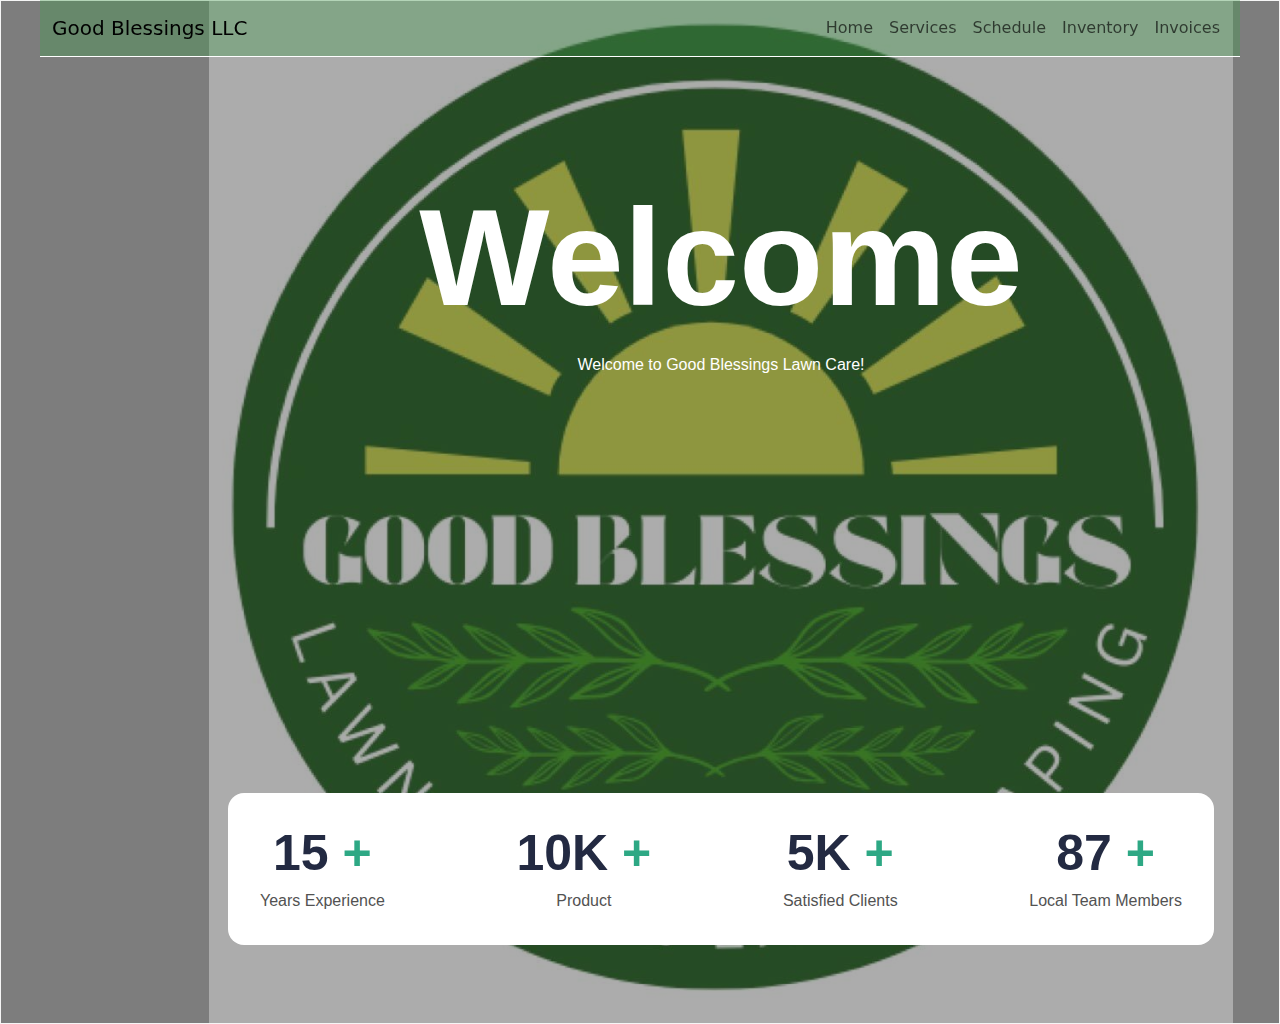
<file: index.html>
<!DOCTYPE html>
<html lang="en">
<head>
  <meta charset="UTF-8">
  <meta http-equiv="X-UA-Compatible" content="IE=edge">
  <meta name="viewport" content="width=device-width, initial-scale=1.0">
  <link rel="stylesheet" href="./style/vars.css">
  <link rel="stylesheet" href="./style/style4.css">
  <link href="https://cdn.jsdelivr.net/npm/bootstrap@5.3.0/dist/css/bootstrap.min.css" rel="stylesheet">
  
  <style>
   a,
   button,
   input,
   select,
   h1,
   h2,
   h3,
   h4,
   h5,
   * {
       box-sizing: border-box;
       margin: 0;
       padding: 0;
       border: none;
       text-decoration: none;
       background: none;
   
       -webkit-font-smoothing: antialiased;
   }
   
   menu, ol, ul {
       list-style-type: none;
       margin: 0;
       padding: 0;
   }
   </style>
  <title>Document</title>
</head>
<script src="https://cdn.jsdelivr.net/npm/bootstrap@5.3.0/dist/js/bootstrap.bundle.min.js"></script>
<body>
  <div class="desktop-1">
    <div class="hero">
      <div class="image-placeholder">
        <img class="image-1" src="image-10.png" />
      </div>
      <div class="text">
        <div class="welcome">Welcome</div>
        <div class="welcome-to-good-blessings-lawn-care">
          Welcome to Good Blessings Lawn Care!
        </div>
      </div>
      <nav class="navbar navbar-expand-lg fixed-top">
        <div class="container-fluid"> 
          <a class="navbar-brand" href="#">Good Blessings LLC</a>
          <button class="navbar-toggler" type="button" data-bs-toggle="collapse" data-bs-target="#navbarNav"
            aria-controls="navbarNav" aria-expanded="false" aria-label="Toggle navigation">
            <span class="navbar-toggler-icon"></span>
          </button>
          <div class="collapse navbar-collapse" id="navbarNav">
            <ul class="navbar-nav ms-auto">
              <li class="nav-item"><a class="nav-link" href="index.html">Home</a></li>
              <li class="nav-item"><a class="nav-link" href="Services.html">Services</a></li>
              <li class="nav-item"><a class="nav-link" href="Schedule.html">Schedule</a></li>
              <li class="nav-item"><a class="nav-link" href="Inventory.html">Inventory</a></li>
              <li class="nav-item"><a class="nav-link" href="Invoices.html">Invoices</a></li>
            </ul>
          </div>
        </div>
      </nav>    
      <div class="story">
        <div class="years">
          <div class="_15">
            <span>
              <span class="_15-span">15</span>
              <span class="_15-span2">+</span>
            </span>
          </div>
          <div class="years-experience">Years Experience</div>
        </div>
        <img class="vector-1" src="vector-10.svg" />
        <div class="product">
          <div class="_10-k">
            <span>
              <span class="_10-k-span">10K</span>
              <span class="_10-k-span2">+</span>
            </span>
          </div>
          <div class="product2">Product</div>
        </div>
        <img class="vector-2" src="vector-20.svg" />
        <div class="satisfied-clients">
          <div class="_5-k">
            <span>
              <span class="_5-k-span">5K</span>
              <span class="_5-k-span2">+</span>
            </span>
          </div>
          <div class="satisfied-clients2">Satisfied Clients</div>
        </div>
        <img class="vector-3" src="vector-30.svg" />
        <div class="local-team-members">
          <div class="_87">
            <span>
              <span class="_87-span">87</span>
              <span class="_87-span2">+</span>
            </span>
          </div>
          <div class="local-team-members2">Local Team Members</div>
        </div>
      </div>
    </div>
  </div>
  
</body>
</html>
</file>
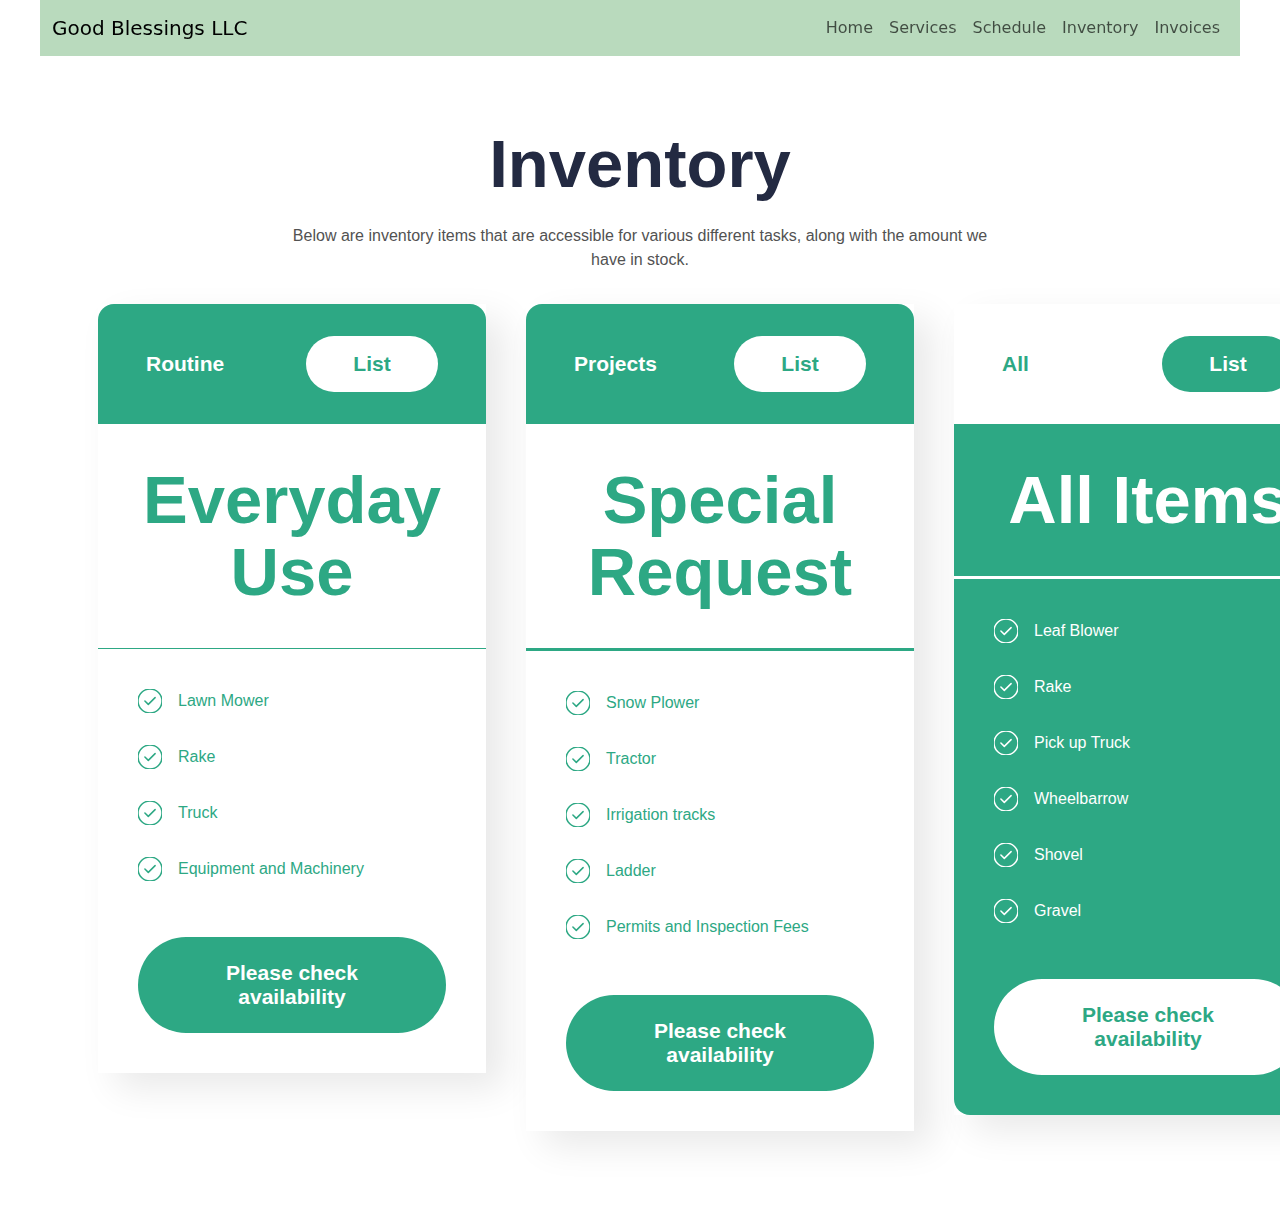
<file: Inventory.html>
<!DOCTYPE html>
<html lang="en">
<head>
  <meta charset="UTF-8">
  <meta http-equiv="X-UA-Compatible" content="IE=edge">
  <meta name="viewport" content="width=device-width, initial-scale=1.0">
  <link rel="stylesheet" href="./style/vars.css">
  <link rel="stylesheet" href="./style/style3.css">
  <link href="https://cdn.jsdelivr.net/npm/bootstrap@5.3.0/dist/css/bootstrap.min.css" rel="stylesheet">
  
  <style>
   a,
   button,
   input,
   select,
   h1,
   h2,
   h3,
   h4,
   h5,
   * {
       box-sizing: border-box;
       margin: 0;
       padding: 0;
       border: none;
       text-decoration: none;
       background: none;
   
       -webkit-font-smoothing: antialiased;
   }
   
   menu, ol, ul {
       list-style-type: none;
       margin: 0;
       padding: 0;
   }
   </style>
  <title>Document</title>
</head>
<body>
  <div class="inventory-rd">
    <div class="package-1">
      <div class="frame-32">
        <div class="routine">Routine</div>
        <div class="frame-33">
          <div class="list">List</div>
        </div>
      </div>
      <div class="frame-34">
        <div class="frame-35">
          <div class="everyday-use">Everyday Use</div>
        </div>
      </div>
      <div class="frame-352">
        <div class="frame-37">
          <div class="frame-36">
            <div class="frame-25">
              <img class="group-47" src="group-470.svg" />
              <div class="lawn-mower">Lawn Mower</div>
            </div>
            <img class="vector-6" src="vector-60.svg" />
            <div class="frame-26">
              <img class="group-472" src="group-471.svg" />
              <div class="rake">Rake</div>
            </div>
            <img class="vector-7" src="vector-70.svg" />
            <div class="frame-27">
              <img class="group-473" src="group-472.svg" />
              <div class="truck">Truck</div>
            </div>
            <img class="vector-8" src="vector-80.svg" />
            <div class="frame-28">
              <img class="group-474" src="group-473.svg" />
              <div class="equipment-and-machinery">Equipment and Machinery</div>
            </div>
            <img class="vector-9" src="vector-90.svg" />
          </div>
          <div class="frame-332">
            <div class="please-check-availability">Please check availability</div>
          </div>
        </div>
      </div>
    </div>
    <div class="package-2">
      <div class="frame-32">
        <div class="projects">Projects</div>
        <div class="frame-33">
          <div class="list">List</div>
        </div>
      </div>
      <div class="frame-342">
        <div class="frame-35">
          <div class="special-request">Special Request</div>
        </div>
      </div>
      <div class="frame-352">
        <div class="frame-37">
          <div class="frame-36">
            <div class="frame-25">
              <img class="group-475" src="group-474.svg" />
              <div class="snow-plower">Snow Plower</div>
            </div>
            <img class="vector-62" src="vector-61.svg" />
            <div class="frame-26">
              <img class="group-476" src="group-475.svg" />
              <div class="tractor">Tractor</div>
            </div>
            <img class="vector-72" src="vector-71.svg" />
            <div class="frame-27">
              <img class="group-477" src="group-476.svg" />
              <div class="irrigation-tracks">Irrigation tracks</div>
            </div>
            <img class="vector-82" src="vector-81.svg" />
            <div class="frame-28">
              <img class="group-478" src="group-477.svg" />
              <div class="ladder">Ladder</div>
            </div>
            <img class="vector-10" src="vector-100.svg" />
            <div class="frame-29">
              <img class="group-479" src="group-478.svg" />
              <div class="permits-and-inspection-fees">
                Permits and Inspection Fees
              </div>
            </div>
            <img class="vector-92" src="vector-91.svg" />
          </div>
          <div class="frame-332">
            <div class="please-check-availability">Please check availability</div>
          </div>
        </div>
      </div>
    </div>
    <div class="package-3">
      <div class="frame-322">
        <div class="all">All</div>
        <div class="frame-333">
          <div class="list2">List</div>
        </div>
      </div>
      <div class="frame-343">
        <div class="frame-35">
          <div class="all-items">All Items</div>
        </div>
      </div>
      <div class="frame-353">
        <div class="frame-37">
          <div class="frame-36">
            <div class="frame-25">
              <img class="group-4710" src="group-479.svg" />
              <div class="leaf-blower">Leaf Blower</div>
            </div>
            <img class="vector-63" src="vector-62.svg" />
            <div class="frame-26">
              <img class="group-4711" src="group-4710.svg" />
              <div class="rake2">Rake</div>
            </div>
            <img class="vector-73" src="vector-72.svg" />
            <div class="frame-27">
              <img class="group-4712" src="group-4711.svg" />
              <div class="pick-up-truck">Pick up Truck</div>
            </div>
            <img class="vector-83" src="vector-82.svg" />
            <div class="frame-28">
              <img class="group-4713" src="group-4712.svg" />
              <div class="wheelbarrow">Wheelbarrow</div>
            </div>
            <img class="vector-102" src="vector-101.svg" />
            <div class="frame-29">
              <img class="group-4714" src="group-4713.svg" />
              <div class="shovel">Shovel</div>
            </div>
            <img class="vector-93" src="vector-92.svg" />
            <div class="frame-30">
              <img class="group-4715" src="group-4714.svg" />
              <div class="gravel">Gravel</div>
            </div>
            <img class="vector-11" src="vector-110.svg" />
          </div>
          <div class="frame-334">
            <div class="please-check-availability2">
              Please check availability
            </div>
          </div>
        </div>
      </div>
    </div>
    <div class="text">
      <div class="inventory">Inventory</div>
      <div
        class="below-are-inventory-items-that-are-accessible-for-various-different-tasks-along-with-the-amount-we-have-in-stock"
      >
        Below are inventory items that are accessible for various different tasks,
        along with the amount we have in stock.
      </div>
    </div>
    <nav class="navbar navbar-expand-lg fixed-top">
      <div class="container-fluid"> 
        <a class="navbar-brand" href="#">Good Blessings LLC</a>
        <button class="navbar-toggler" type="button" data-bs-toggle="collapse" data-bs-target="#navbarNav"
          aria-controls="navbarNav" aria-expanded="false" aria-label="Toggle navigation">
          <span class="navbar-toggler-icon"></span>
        </button>
        <div class="collapse navbar-collapse" id="navbarNav">
          <ul class="navbar-nav ms-auto">
            <li class="nav-item"><a class="nav-link" href="index.html">Home</a></li>
            <li class="nav-item"><a class="nav-link" href="Services.html">Services</a></li>
            <li class="nav-item"><a class="nav-link" href="Schedule.html">Schedule</a></li>
            <li class="nav-item"><a class="nav-link" href="Inventory.html">Inventory</a></li>
            <li class="nav-item"><a class="nav-link" href="Invoices.html">Invoices</a></li>
            
          </ul>
        </div>
      </div>
    </nav>    
  </div>
  
</body>
</html>
</file>
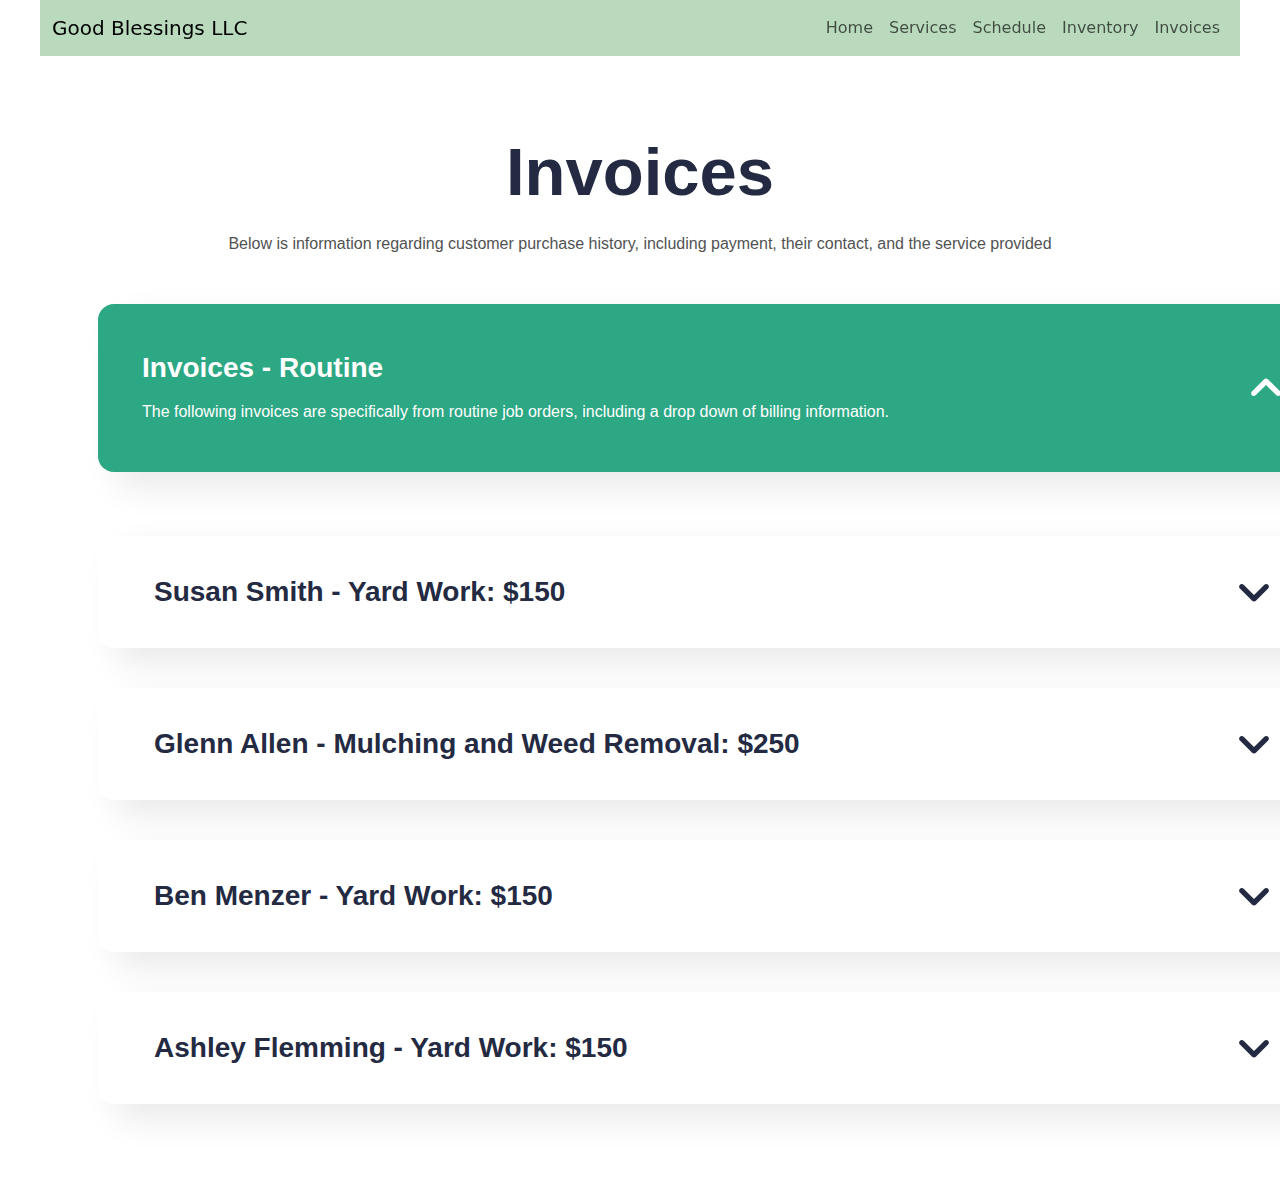
<file: Invoices.html>
<!DOCTYPE html>
<html lang="en">
<head>
  <meta charset="UTF-8">
  <meta http-equiv="X-UA-Compatible" content="IE=edge">
  <meta name="viewport" content="width=device-width, initial-scale=1.0">
  <link rel="stylesheet" href="./style/vars.css">
  <link rel="stylesheet" href="./style/style2.css">
  <link href="https://cdn.jsdelivr.net/npm/bootstrap@5.3.0/dist/css/bootstrap.min.css" rel="stylesheet">
  
  <style>
   a,
   button,
   input,
   select,
   h1,
   h2,
   h3,
   h4,
   h5,
   * {
       box-sizing: border-box;
       margin: 0;
       padding: 0;
       border: none;
       text-decoration: none;
       background: none;
   
       -webkit-font-smoothing: antialiased;
   }
   
   menu, ol, ul {
       list-style-type: none;
       margin: 0;
       padding: 0;
   }
   </style>
  <title>Document</title>
</head>
<body>
  <div class="faq">
    <div class="frame-43">
      <div class="susan-smith-yard-work-150">Susan Smith - Yard Work: $150</div>
      <img class="group-1" src="group-10.svg" />
    </div>
    <div class="frame-44">
      <div class="glenn-allen-mulching-and-weed-removal-250">
        Glenn Allen - Mulching and Weed Removal: $250
      </div>
      <img class="group-12" src="group-11.svg" />
    </div>
    <div class="frame-45">
      <div class="ben-menzer-yard-work-150">Ben Menzer - Yard Work: $150</div>
      <img class="group-13" src="group-12.svg" />
    </div>
    <div class="frame-46">
      <div class="ashley-flemming-yard-work-150">
        Ashley Flemming - Yard Work: $150
      </div>
      <img class="group-14" src="group-13.svg" />
    </div>
    <div class="text">
      <div class="invoices">Invoices</div>
      <div
        class="below-is-information-regarding-customer-purchase-history-including-payment-their-contact-and-the-service-provided"
      >
        Below is information regarding customer purchase history, including
        payment, their contact, and the service provided
      </div>
    </div>
    <div class="frame-42">
      <div class="frame-869">
        <div class="invoices-routine">Invoices - Routine</div>
        <div
          class="the-following-invoices-are-specifically-from-routine-job-orders-including-a-drop-down-of-billing-information"
        >
          The following invoices are specifically from routine job orders,
          including a drop down of billing information.
        </div>
      </div>
      <img class="frame-47" src="frame-470.svg" />
    </div>
    <nav class="navbar navbar-expand-lg fixed-top">
      <div class="container-fluid"> 
        <a class="navbar-brand" href="#">Good Blessings LLC</a>
        <button class="navbar-toggler" type="button" data-bs-toggle="collapse" data-bs-target="#navbarNav"
          aria-controls="navbarNav" aria-expanded="false" aria-label="Toggle navigation">
          <span class="navbar-toggler-icon"></span>
        </button>
        <div class="collapse navbar-collapse" id="navbarNav">
          <ul class="navbar-nav ms-auto">
            <li class="nav-item"><a class="nav-link" href="index.html">Home</a></li>
            <li class="nav-item"><a class="nav-link" href="Services.html">Services</a></li>
            <li class="nav-item"><a class="nav-link" href="Schedule.html">Schedule</a></li>
            <li class="nav-item"><a class="nav-link" href="Inventory.html">Inventory</a></li>
            <li class="nav-item"><a class="nav-link" href="Invoices.html">Invoices</a></li>
            
          </ul>
        </div>
      </div>
    </nav>    
  </div>
  
</body>
</html>
</file>
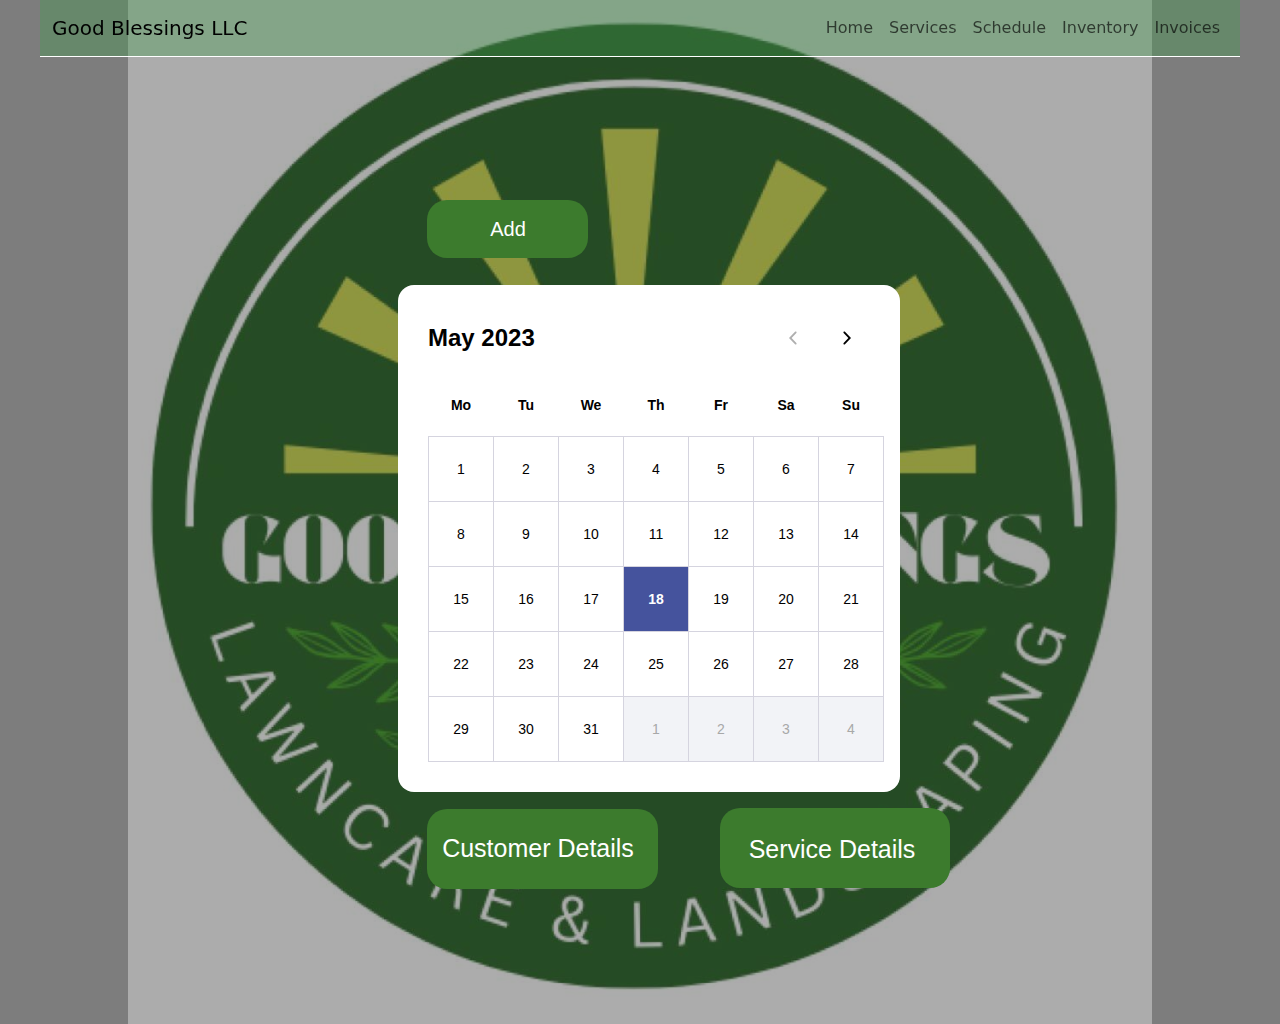
<file: Schedule.html>
<!DOCTYPE html>
<html lang="en">
<head>
  <meta charset="UTF-8">
  <meta http-equiv="X-UA-Compatible" content="IE=edge">
  <meta name="viewport" content="width=device-width, initial-scale=1.0">
  <link rel="stylesheet" href="./style/vars.css">
  <link rel="stylesheet" href="./style/style6.css">
  <meta name="viewport" content="width=device-width, initial-scale=1">
  <link href="https://cdn.jsdelivr.net/npm/bootstrap@5.3.0/dist/css/bootstrap.min.css" rel="stylesheet">
  <style>
   a,
   button,
   input,
   select,
   h1,
   h2,
   h3,
   h4,
   h5,
   * {
       box-sizing: border-box;
       margin: 0;
       padding: 0;
       border: none;
       text-decoration: none;
       background: none;
   
       -webkit-font-smoothing: antialiased;
   }
   
   menu, ol, ul {
       list-style-type: none;
       margin: 0;
       padding: 0;
   }
   </style>
  <title>Document</title>
</head>
<body>
  <div class="desktop-1">
    <div class="image-placeholder">
      <img class="image-1" src="image-10.png" />
    </div>
    <div class="calendar-default">
      <div class="header">
        <div class="may-2023">May 2023</div>
        <div class="frame-9">
          <div class="chevron">
            <img class="frame-10" src="frame-100.svg" />
          </div>
          <div class="chevron2">
            <img class="frame-102" src="frame-101.svg" />
          </div>
        </div>
      </div>
      <div class="days">
        <div class="row">
          <div class="cell">
            <div class="mo">Mo</div>
          </div>
          <div class="cell2">
            <div class="tu">Tu</div>
          </div>
          <div class="cell2">
            <div class="we">We</div>
          </div>
          <div class="cell2">
            <div class="th">Th</div>
          </div>
          <div class="cell2">
            <div class="fr">Fr</div>
          </div>
          <div class="cell2">
            <div class="sa">Sa</div>
          </div>
          <div class="cell2">
            <div class="su">Su</div>
          </div>
        </div>
        <div class="row2">
          <div class="cell3">
            <div class="_1">1</div>
          </div>
          <div class="cell4">
            <div class="_2">2</div>
          </div>
          <div class="cell4">
            <div class="_3">3</div>
          </div>
          <div class="cell4">
            <div class="_4">4</div>
          </div>
          <div class="cell4">
            <div class="_5">5</div>
          </div>
          <div class="cell4">
            <div class="_6">6</div>
          </div>
          <div class="cell4">
            <div class="_7">7</div>
          </div>
        </div>
        <div class="row2">
          <div class="cell3">
            <div class="_8">8</div>
          </div>
          <div class="cell4">
            <div class="_9">9</div>
          </div>
          <div class="cell4">
            <div class="_10">10</div>
          </div>
          <div class="cell4">
            <div class="_11">11</div>
          </div>
          <div class="cell4">
            <div class="_12">12</div>
          </div>
          <div class="cell4">
            <div class="_13">13</div>
          </div>
          <div class="cell4">
            <div class="_14">14</div>
          </div>
        </div>
        <div class="row2">
          <div class="cell3">
            <div class="_15">15</div>
          </div>
          <div class="cell4">
            <div class="_16">16</div>
          </div>
          <div class="cell4">
            <div class="_17">17</div>
          </div>
          <div class="cell5">
            <div class="_18">18</div>
          </div>
          <div class="cell4">
            <div class="_19">19</div>
          </div>
          <div class="cell4">
            <div class="_20">20</div>
          </div>
          <div class="cell4">
            <div class="_21">21</div>
          </div>
        </div>
        <div class="row2">
          <div class="cell3">
            <div class="_22">22</div>
          </div>
          <div class="cell4">
            <div class="_23">23</div>
          </div>
          <div class="cell4">
            <div class="_24">24</div>
          </div>
          <div class="cell4">
            <div class="_25">25</div>
          </div>
          <div class="cell4">
            <div class="_26">26</div>
          </div>
          <div class="cell4">
            <div class="_27">27</div>
          </div>
          <div class="cell4">
            <div class="_28">28</div>
          </div>
        </div>
        <div class="row2">
          <div class="cell3">
            <div class="_29">29</div>
          </div>
          <div class="cell4">
            <div class="_30">30</div>
          </div>
          <div class="cell4">
            <div class="_1">31</div>
          </div>
          <div class="cell6">
            <div class="_210">1</div>
          </div>
          <div class="cell6">
            <div class="_32">2</div>
          </div>
          <div class="cell6">
            <div class="_42">3</div>
          </div>
          <div class="cell6">
            <div class="_52">4</div>
          </div>
        </div>
      </div>
    </div>
    <div class="rectangle-4"></div>
    <div class="rectangle-2"></div>
    <div class="add">Add</div>
    <div class="customer-details">Customer Details</div>
    <div class="rectangle-5"></div>
    <div class="service-details">Service Details</div>
       <nav class="navbar navbar-expand-lg fixed-top">
      <div class="container-fluid"> 
        <a class="navbar-brand" href="#">Good Blessings LLC</a>
        <button class="navbar-toggler" type="button" data-bs-toggle="collapse" data-bs-target="#navbarNav"
          aria-controls="navbarNav" aria-expanded="false" aria-label="Toggle navigation">
          <span class="navbar-toggler-icon"></span>
        </button>
        <div class="collapse navbar-collapse" id="navbarNav">
          <ul class="navbar-nav ms-auto">
            <li class="nav-item"><a class="nav-link" href="index.html">Home</a></li>
            <li class="nav-item"><a class="nav-link" href="Services.html">Services</a></li>
            <li class="nav-item"><a class="nav-link" href="Schedule.html">Schedule</a></li>
            <li class="nav-item"><a class="nav-link" href="Inventory.html">Inventory</a></li>
            <li class="nav-item"><a class="nav-link" href="Invoices.html">Invoices</a></li>
            
          </ul>
        </div>
      </div>
    </nav> 
  </div>
  
</body>
</html>
</file>
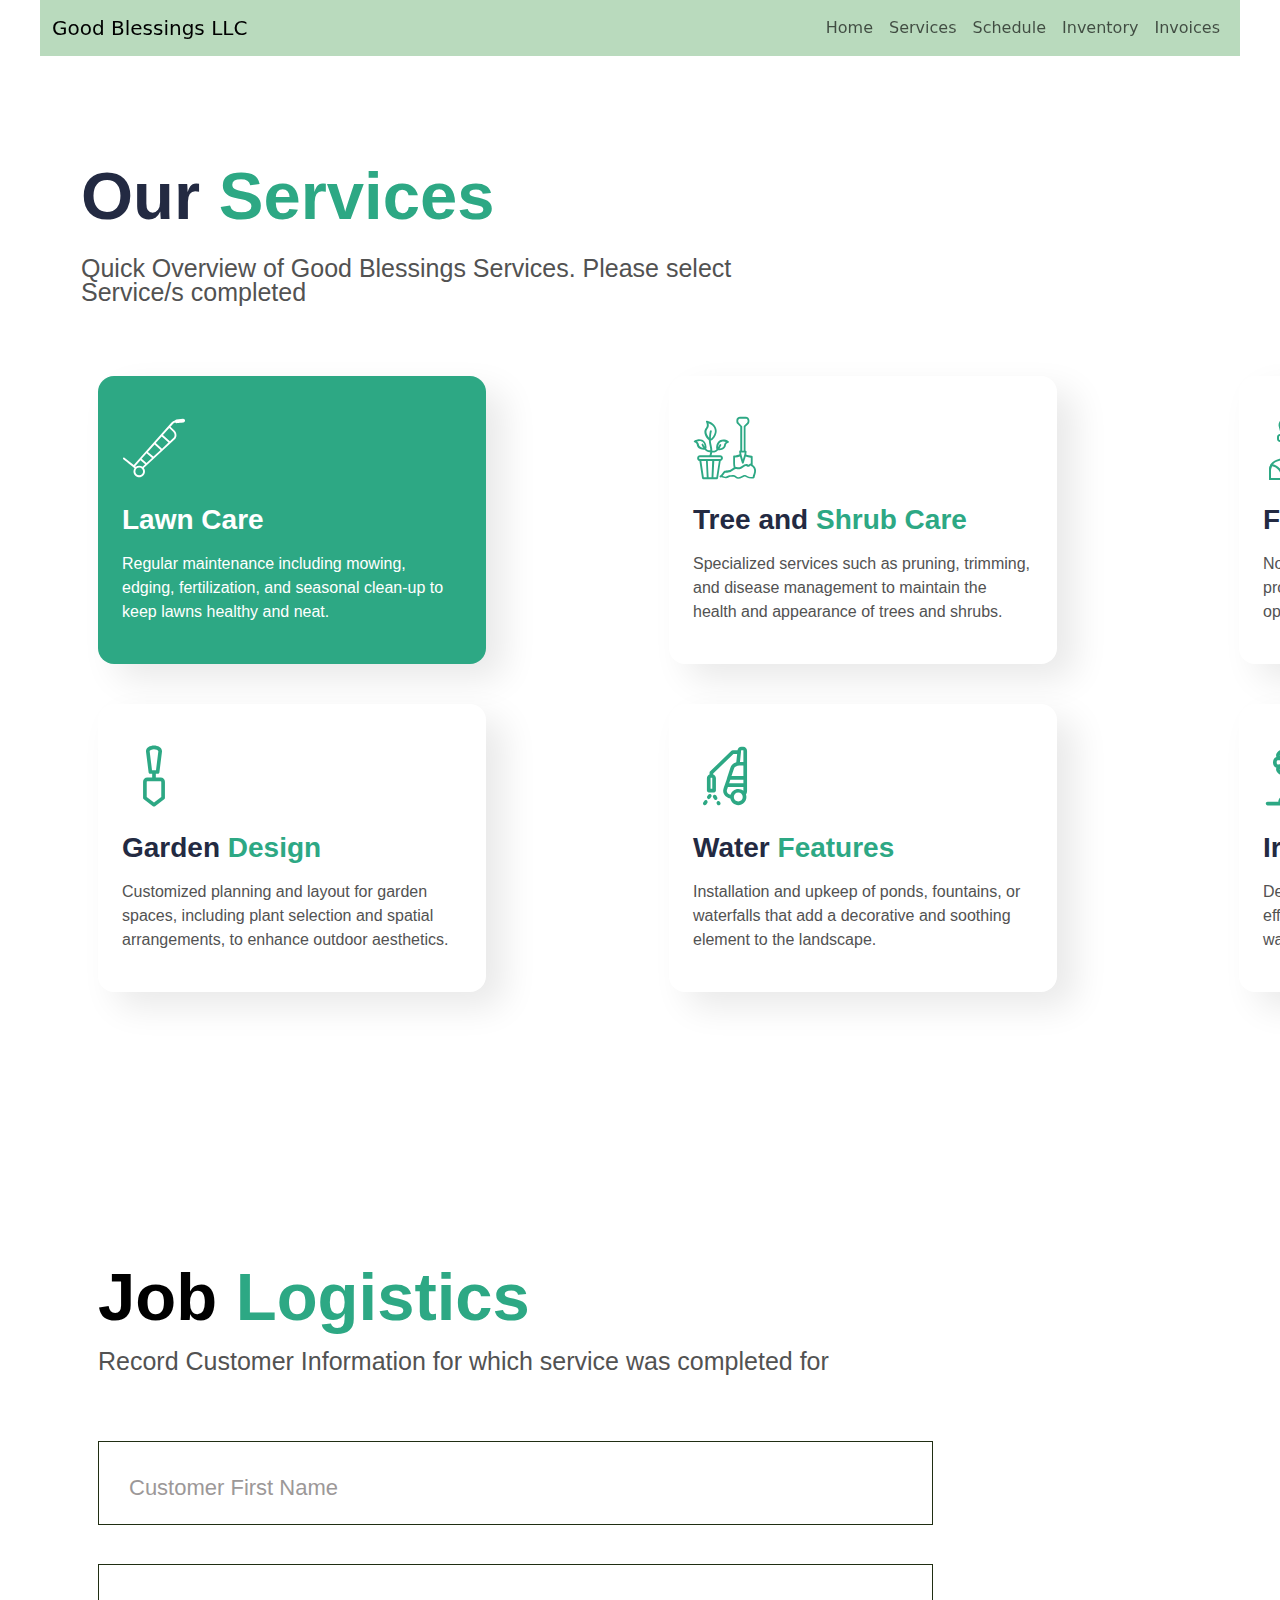
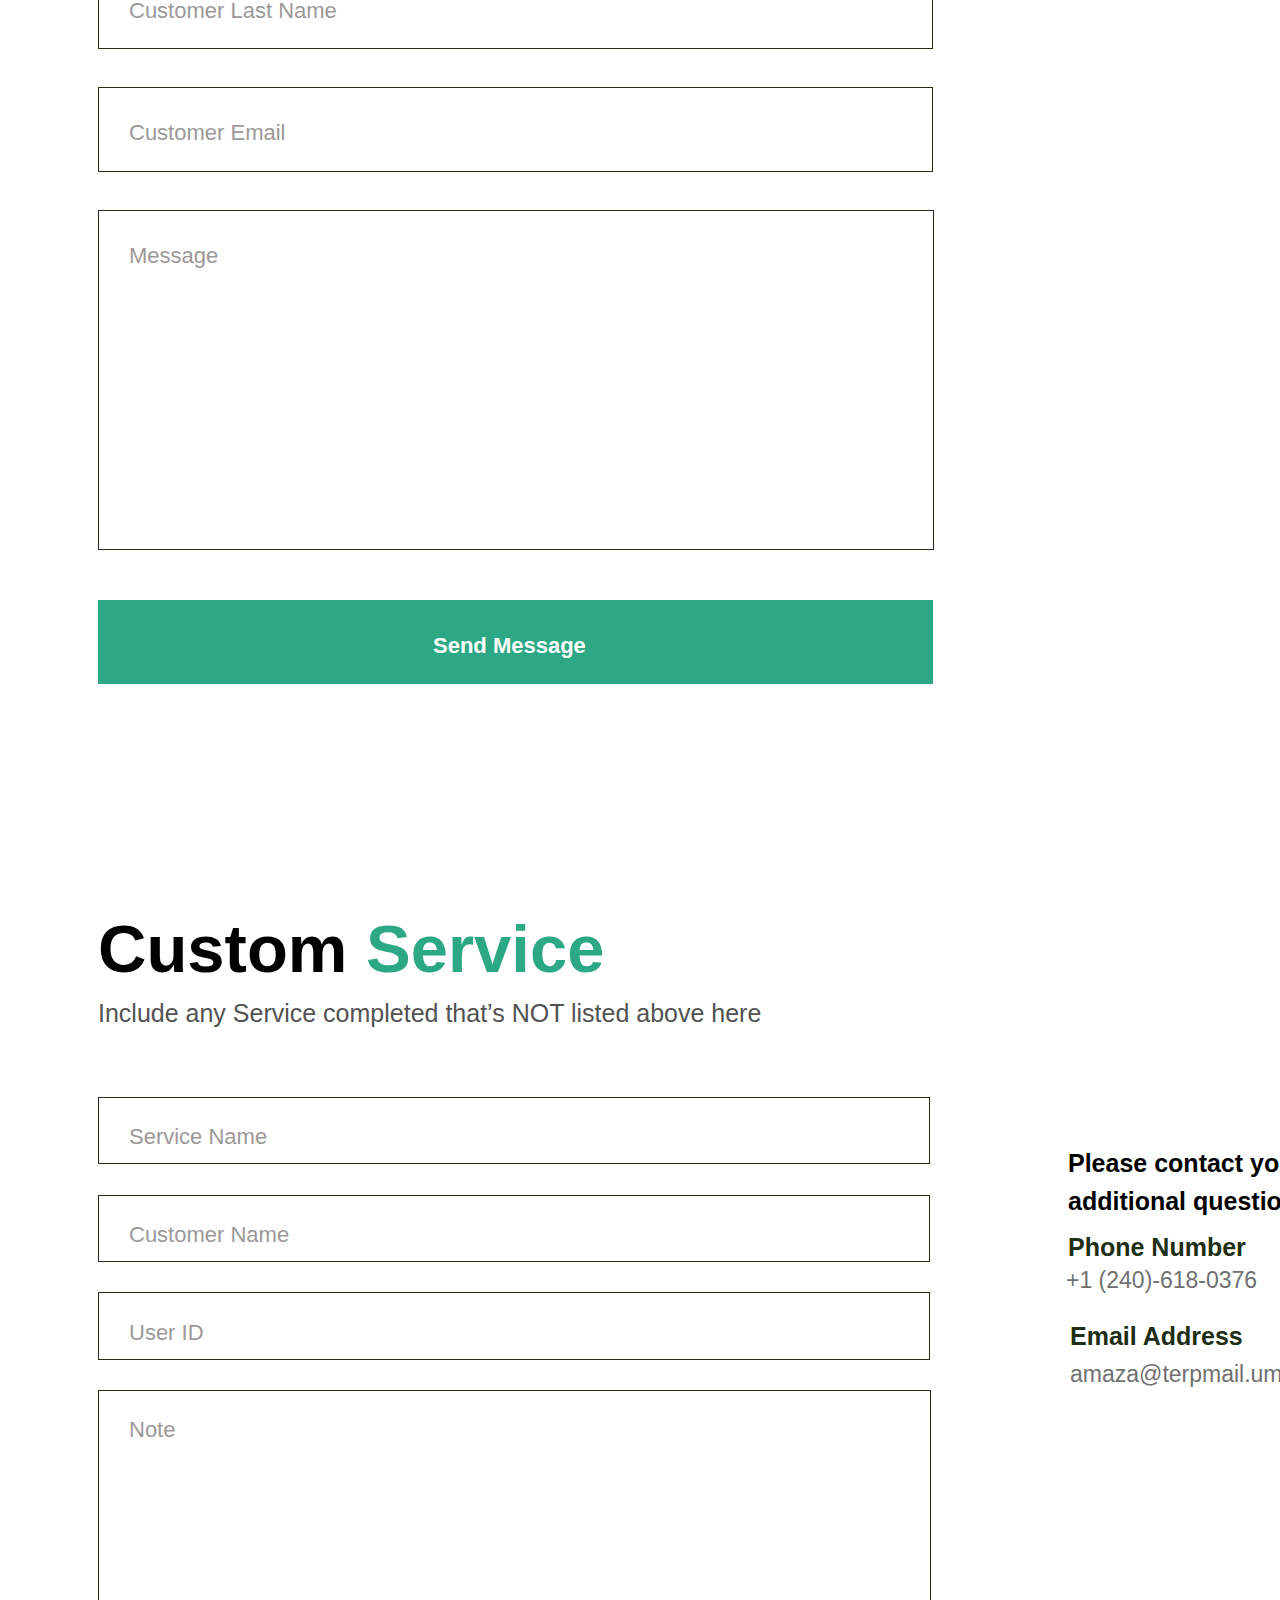
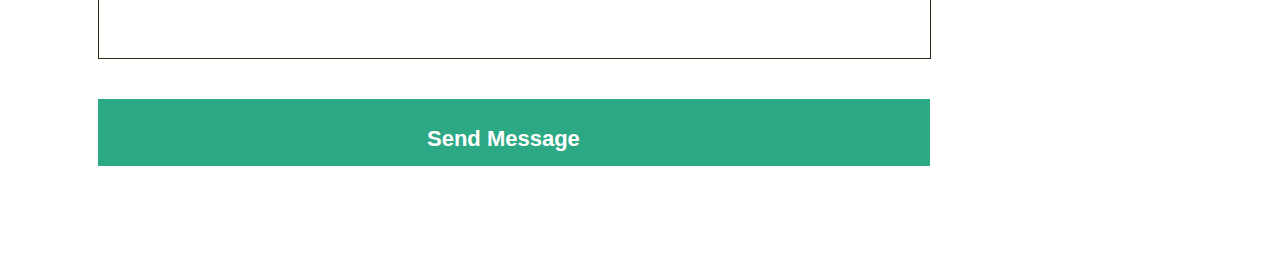
<file: Services.html>
<!DOCTYPE html>
<html lang="en">
<head>
  <meta charset="UTF-8">
  <meta http-equiv="X-UA-Compatible" content="IE=edge">
  <meta name="viewport" content="width=device-width, initial-scale=1.0">
  <link rel="stylesheet" href="./style/vars.css">
  <link rel="stylesheet" href="./style/style.css">
  <link href="https://cdn.jsdelivr.net/npm/bootstrap@5.3.0/dist/css/bootstrap.min.css" rel="stylesheet">
  
  <style>
   a,
   button,
   input,
   select,
   h1,
   h2,
   h3,
   h4,
   h5,
   * {
       box-sizing: border-box;
       margin: 0;
       padding: 0;
       border: none;
       text-decoration: none;
       background: none;
   
       -webkit-font-smoothing: antialiased;
   }
   
   menu, ol, ul {
       list-style-type: none;
       margin: 0;
       padding: 0;
   }
   </style>
  <title>Document</title>
</head>
<script src="https://cdn.jsdelivr.net/npm/bootstrap@5.3.0/dist/js/bootstrap.bundle.min.js"></script>
<body>
  <div class="group-1">
    <div class="services">
      <div class="services-rd">
        <div class="services-rd2">
          <div class="include-any-service-completed-that-s-not-listed-above-here">
            Include any Service completed that’s NOT listed above here
          </div>
          <div class="custom-service">
            <span>
              <span class="custom-service-span">Custom</span>
              <span class="custom-service-span2">Service</span>
            </span>
          </div>
          <div class="rectangle-66"></div>
          <div class="rectangle-67"></div>
          <div class="rectangle-68"></div>
          <div class="rectangle-70"></div>
          <div class="rectangle-69"></div>
          <div class="service-name">
            Service Name
            <br />
          </div>
          <div class="phone-number">Phone Number</div>
          <div class="email-address">Email Address</div>
          <div class="_1-240-618-0376">+1 (240)-618-0376</div>
          <div class="customer-name">Customer Name</div>
          <div class="user-id">User ID</div>
          <div class="note">Note</div>
          <div class="send-message">Send Message</div>
          <div class="amaza-terpmail-umd-edu">amaza@terpmail.umd.edu</div>
          <div
            class="please-contact-your-supervisor-for-additional-questions-concerns"
          >
            Please contact your Supervisor for additional questions/concerns
            <br />
          </div>
        </div>
        <div class="services-rd-2">
          <div class="text">
            <div class="our-services">
              <span>
                <span class="our-services-span">Our</span>
                <span class="our-services-span2">Services</span>
              </span>
            </div>
            <div
              class="quick-overview-of-good-blessings-services-please-select-service-s-completed"
            >
              Quick Overview of Good Blessings Services. Please select Service/s
              completed
            </div>
          </div>
          <div class="lawn-care">
            <img class="lawn-mower" src="lawn-mower0.svg" />
            <div class="frame-8">
              <div class="lawn-care2">Lawn Care</div>
              <div
                class="regular-maintenance-including-mowing-edging-fertilization-and-seasonal-clean-up-to-keep-lawns-healthy-and-neat"
              >
                Regular maintenance including mowing, edging, fertilization, and
                seasonal clean-up to keep lawns healthy and neat.
              </div>
            </div>
          </div>
          <div class="garden-design">
            <img class="trowel" src="trowel0.svg" />
            <div class="frame-8">
              <div class="garden-design2">
                <span>
                  <span class="garden-design-2-span">Garden</span>
                  <span class="garden-design-2-span2">Design</span>
                </span>
              </div>
              <div
                class="customized-planning-and-layout-for-garden-spaces-including-plant-selection-and-spatial-arrangements-to-enhance-outdoor-aesthetics"
              >
                Customized planning and layout for garden spaces, including plant
                selection and spatial arrangements, to enhance outdoor aesthetics.
              </div>
            </div>
          </div>
          <div class="tree-and-shrub-care">
            <img class="plantation" src="plantation0.svg" />
            <div class="frame-8">
              <div class="tree-and-shrub-care2">
                <span>
                  <span class="tree-and-shrub-care-2-span">Tree and</span>
                  <span class="tree-and-shrub-care-2-span2">Shrub Care</span>
                </span>
              </div>
              <div
                class="specialized-services-such-as-pruning-trimming-and-disease-management-to-maintain-the-health-and-appearance-of-trees-and-shrubs"
              >
                Specialized services such as pruning, trimming, and disease
                management to maintain the health and appearance of trees and
                shrubs.
                <br />
              </div>
            </div>
          </div>
          <div class="water-features">
            <img class="spray-sprinkler" src="spray-sprinkler0.svg" />
            <div class="frame-8">
              <div class="water-features2">
                <span>
                  <span class="water-features-2-span">Water</span>
                  <span class="water-features-2-span2">Features</span>
                </span>
              </div>
              <div
                class="installation-and-upkeep-of-ponds-fountains-or-waterfalls-that-add-a-decorative-and-soothing-element-to-the-landscape"
              >
                Installation and upkeep of ponds, fountains, or waterfalls that
                add a decorative and soothing element to the landscape.
              </div>
            </div>
          </div>
          <div class="free-consultations">
            <img class="consultant" src="consultant0.svg" />
            <div class="frame-8">
              <div class="free-consultations2">
                <span>
                  <span class="free-consultations-2-span">Free</span>
                  <span class="free-consultations-2-span2">Consultations</span>
                </span>
              </div>
              <div
                class="no-cost-initial-assessments-where-experts-provide-advice-on-landscaping-projects-service-options-and-design-ideas"
              >
                No-cost initial assessments where experts provide advice on
                landscaping projects, service options, and design ideas.
              </div>
            </div>
          </div>
          <div class="irrigation-systems">
            <img class="flower-growing" src="flower-growing0.svg" />
            <div class="frame-8">
              <div class="irrigation-systems2">
                <span>
                  <span class="irrigation-systems-2-span">Irrigation</span>
                  <span class="irrigation-systems-2-span2">Systems</span>
                </span>
              </div>
              <div
                class="design-installation-and-maintenance-of-water-efficient-irrigation-setups-to-ensure-proper-watering-of-lawns-and-gardens"
              >
                Design, installation, and maintenance of water-efficient
                irrigation setups to ensure proper watering of lawns and gardens.
              </div>
            </div>
          </div>
        </div>
        <nav class="navbar navbar-expand-lg fixed-top">
          <div class="container-fluid"> 
            <a class="navbar-brand" href="#">Good Blessings LLC</a>
            <button class="navbar-toggler" type="button" data-bs-toggle="collapse" data-bs-target="#navbarNav"
              aria-controls="navbarNav" aria-expanded="false" aria-label="Toggle navigation">
              <span class="navbar-toggler-icon"></span>
            </button>
            <div class="collapse navbar-collapse" id="navbarNav">
              <ul class="navbar-nav ms-auto">
                <li class="nav-item"><a class="nav-link" href="index.html">Home</a></li>
                <li class="nav-item"><a class="nav-link" href="Services.html">Services</a></li>
                <li class="nav-item"><a class="nav-link" href="Schedule.html">Schedule</a></li>
                <li class="nav-item"><a class="nav-link" href="Inventory.html">Inventory</a></li>
                <li class="nav-item"><a class="nav-link" href="Invoices.html">Invoices</a></li>
              
              </ul>
            </div>
          </div>
        </nav>    
        <div class="services-rd-3">
          <div class="job-logistics">
            <span>
              <span class="job-logistics-span">Job</span>
              <span class="job-logistics-span2">Logistics</span>
            </span>
          </div>
          <div
            class="record-customer-information-for-which-service-was-completed-for"
          >
            Record Customer Information for which service was completed for
          </div>
          <div class="rectangle-662"></div>
          <div class="rectangle-672"></div>
          <div class="rectangle-682"></div>
          <div class="rectangle-702"></div>
          <div class="rectangle-692"></div>
          <div class="customer-first-name">Customer First Name</div>
          <div class="customer-last-name">Customer Last Name</div>
          <div class="customer-email">Customer Email</div>
          <div class="message">Message</div>
          <div class="send-message2">Send Message</div>
        </div>
      </div>
    </div>
  </div>
  
</body>
</html>
</file>
<file: style/vars.css>
/* Figma Styles of your File */
:root {
  /* Colors */
  /* Fonts */
  /* Effects */
}
</file>
<file: style/style4.css>
.desktop-1,
.desktop-1 * {
  box-sizing: border-box;
}
.desktop-1 {
  background: #f5f5f5;
  border-style: solid;
  border-color: #f5f5f5;
  border-width: 1px;
  height: 1024px;
  position: relative;
  overflow: hidden;
}
.hero {
  background: var(--white, #ffffff);
  width: 1440px;
  height: 1024px;
  position: absolute;
  left: 0px;
  top: 0px;
  overflow: hidden;
}
.image-placeholder {
  background: var(--white, #ffffff);
  width: 1440px;
  height: 1024px;
  position: absolute;
  left: 50%;
  translate: -50% -50%;
  top: 50%;
  overflow: hidden;
}
.image-1 {
  background: linear-gradient(
    to left,
    rgba(58, 58, 58, 0.42),
    rgba(58, 58, 58, 0.42)
  );
  width: 1440px;
  height: 1024px;
  position: absolute;
  left: 50%;
  translate: -50% -50%;
  top: 50%;
  object-fit: cover;
}
.text {
  display: flex;
  flex-direction: column;
  gap: 24px;
  align-items: center;
  justify-content: flex-start;
  position: absolute;
  left: 50%;
  translate: -50%;
  top: 184px;
}
.welcome {
  color: var(--white, #ffffff);
  text-align: center;
  font-family: var(
    --headings-h1-600-font-family,
    "Montserrat-Bold",
    sans-serif
  );
  font-size: var(--headings-h1-600-font-size, 138px);
  line-height: var(--headings-h1-600-line-height, 144px);
  font-weight: var(--headings-h1-600-font-weight, 700);
  position: relative;
  width: 1061px;
}
.welcome-to-good-blessings-lawn-care {
  color: var(--white, #ffffff);
  text-align: center;
  font-family: var(
    --main-text-p1-400-font-family,
    "PlusJakartaSans-Medium",
    sans-serif
  );
  font-size: var(--main-text-p1-400-font-size, 16px);
  line-height: var(--main-text-p1-400-line-height, 24px);
  font-weight: var(--main-text-p1-400-font-weight, 500);
  position: relative;
  width: 731px;
}
.navbar {
  background: rgba(65, 154, 75, 0.37);
  border-style: solid;
  border-color: var(--white, #ffffff);
  border-width: 0px 0px 1px 0px;
  padding: 24px 5%;
  display: flex;
  flex-direction: row;
  align-items: center;
  justify-content: space-between;
  width: 100%;
  max-width: 1200px; 
  margin: auto;
  position: fixed; 
  top: 0;
  left: 0;
  right: 0;
  z-index: 1000; 
}
.good-blessings-llc {
  color: #000000;
  text-align: left;
  font-family: var(
    --headings-h4-600-font-family,
    "Montserrat-SemiBold",
    sans-serif
  );
  font-size: var(--headings-h4-600-font-size, 38px);
  line-height: var(--headings-h4-600-line-height, 48px);
  font-weight: var(--headings-h4-600-font-weight, 600);
  position: relative;
}
.frame-3 {
  display: flex;
  flex-direction: row;
  align-items: center;
  justify-content: space-between;
  flex-shrink: 0;
  width: 697px;
  position: relative;
}
.home {
  color: #000000;
  text-align: left;
  font-family: var(
    --headings-h7-600-font-family,
    "Montserrat-SemiBold",
    sans-serif
  );
  font-size: var(--headings-h7-600-font-size, 16px);
  line-height: var(--headings-h7-600-line-height, 24px);
  font-weight: var(--headings-h7-600-font-weight, 600);
  position: relative;
}
.services {
  color: #000000;
  text-align: left;
  font-family: var(
    --headings-h7-600-font-family,
    "Montserrat-SemiBold",
    sans-serif
  );
  font-size: var(--headings-h7-600-font-size, 16px);
  line-height: var(--headings-h7-600-line-height, 24px);
  font-weight: var(--headings-h7-600-font-weight, 600);
  position: relative;
}
.schedule {
  color: #000000;
  text-align: left;
  font-family: var(
    --headings-h7-600-font-family,
    "Montserrat-SemiBold",
    sans-serif
  );
  font-size: var(--headings-h7-600-font-size, 16px);
  line-height: var(--headings-h7-600-line-height, 24px);
  font-weight: var(--headings-h7-600-font-weight, 600);
  position: relative;
}
.inventory {
  color: #000000;
  text-align: left;
  font-family: var(
    --headings-h7-600-font-family,
    "Montserrat-SemiBold",
    sans-serif
  );
  font-size: var(--headings-h7-600-font-size, 16px);
  line-height: var(--headings-h7-600-line-height, 24px);
  font-weight: var(--headings-h7-600-font-weight, 600);
  position: relative;
}
.invoices {
  color: #000000;
  text-align: left;
  font-family: var(
    --headings-h7-600-font-family,
    "Montserrat-SemiBold",
    sans-serif
  );
  font-size: var(--headings-h7-600-font-size, 16px);
  line-height: var(--headings-h7-600-line-height, 24px);
  font-weight: var(--headings-h7-600-font-weight, 600);
  position: relative;
}
.reports {
  color: #000000;
  text-align: left;
  font-family: var(
    --headings-h7-600-font-family,
    "Montserrat-SemiBold",
    sans-serif
  );
  font-size: var(--headings-h7-600-font-size, 16px);
  line-height: var(--headings-h7-600-line-height, 24px);
  font-weight: var(--headings-h7-600-font-weight, 600);
  position: relative;
}
.story {
  background: var(--white, #ffffff);
  border-radius: 16px;
  padding: 32px;
  display: flex;
  flex-direction: row;
  align-items: center;
  justify-content: space-between;
  width: 986px;
  position: absolute;
  left: 50%;
  translate: -50%;
  top: 792px;
  overflow: hidden;
}
.years {
  display: flex;
  flex-direction: column;
  gap: 8px;
  align-items: center;
  justify-content: center;
  flex-shrink: 0;
  position: relative;
}
._15 {
  text-align: center;
  font-family: var(
    --headings-h3-600-font-family,
    "Montserrat-SemiBold",
    sans-serif
  );
  font-size: var(--headings-h3-600-font-size, 50px);
  line-height: var(--headings-h3-600-line-height, 56px);
  font-weight: var(--headings-h3-600-font-weight, 600);
  position: relative;
  align-self: stretch;
}
._15-span {
  color: var(--heading, #232a42);
  font-family: var(
    --headings-h3-600-font-family,
    "Montserrat-SemiBold",
    sans-serif
  );
  font-size: var(--headings-h3-600-font-size, 50px);
  line-height: var(--headings-h3-600-line-height, 56px);
  font-weight: var(--headings-h3-600-font-weight, 600);
}
._15-span2 {
  color: var(--accent-1, #2da884);
  font-family: var(
    --headings-h3-600-font-family,
    "Montserrat-SemiBold",
    sans-serif
  );
  font-size: var(--headings-h3-600-font-size, 50px);
  line-height: var(--headings-h3-600-line-height, 56px);
  font-weight: var(--headings-h3-600-font-weight, 600);
}
.years-experience {
  color: var(--paragraph, #525252);
  text-align: center;
  font-family: var(
    --main-text-p1-400-font-family,
    "PlusJakartaSans-Medium",
    sans-serif
  );
  font-size: var(--main-text-p1-400-font-size, 16px);
  line-height: var(--main-text-p1-400-line-height, 24px);
  font-weight: var(--main-text-p1-400-font-weight, 500);
  position: relative;
  align-self: stretch;
}
.vector-1 {
  flex-shrink: 0;
  width: 0px;
  height: 72px;
  position: relative;
  overflow: visible;
}
.product {
  display: flex;
  flex-direction: column;
  gap: 8px;
  align-items: center;
  justify-content: center;
  flex-shrink: 0;
  position: relative;
}
._10-k {
  text-align: center;
  font-family: var(
    --headings-h3-600-font-family,
    "Montserrat-SemiBold",
    sans-serif
  );
  font-size: var(--headings-h3-600-font-size, 50px);
  line-height: var(--headings-h3-600-line-height, 56px);
  font-weight: var(--headings-h3-600-font-weight, 600);
  position: relative;
  align-self: stretch;
}
._10-k-span {
  color: var(--heading, #232a42);
  font-family: var(
    --headings-h3-600-font-family,
    "Montserrat-SemiBold",
    sans-serif
  );
  font-size: var(--headings-h3-600-font-size, 50px);
  line-height: var(--headings-h3-600-line-height, 56px);
  font-weight: var(--headings-h3-600-font-weight, 600);
}
._10-k-span2 {
  color: var(--accent-1, #2da884);
  font-family: var(
    --headings-h3-600-font-family,
    "Montserrat-SemiBold",
    sans-serif
  );
  font-size: var(--headings-h3-600-font-size, 50px);
  line-height: var(--headings-h3-600-line-height, 56px);
  font-weight: var(--headings-h3-600-font-weight, 600);
}
.product2 {
  color: var(--paragraph, #525252);
  text-align: center;
  font-family: var(
    --main-text-p1-400-font-family,
    "PlusJakartaSans-Medium",
    sans-serif
  );
  font-size: var(--main-text-p1-400-font-size, 16px);
  line-height: var(--main-text-p1-400-line-height, 24px);
  font-weight: var(--main-text-p1-400-font-weight, 500);
  position: relative;
  align-self: stretch;
}
.vector-2 {
  flex-shrink: 0;
  width: 0px;
  height: 72px;
  position: relative;
  overflow: visible;
}
.satisfied-clients {
  display: flex;
  flex-direction: column;
  gap: 8px;
  align-items: center;
  justify-content: center;
  flex-shrink: 0;
  position: relative;
}
._5-k {
  text-align: center;
  font-family: var(
    --headings-h3-600-font-family,
    "Montserrat-SemiBold",
    sans-serif
  );
  font-size: var(--headings-h3-600-font-size, 50px);
  line-height: var(--headings-h3-600-line-height, 56px);
  font-weight: var(--headings-h3-600-font-weight, 600);
  position: relative;
  align-self: stretch;
}
._5-k-span {
  color: var(--heading, #232a42);
  font-family: var(
    --headings-h3-600-font-family,
    "Montserrat-SemiBold",
    sans-serif
  );
  font-size: var(--headings-h3-600-font-size, 50px);
  line-height: var(--headings-h3-600-line-height, 56px);
  font-weight: var(--headings-h3-600-font-weight, 600);
}
._5-k-span2 {
  color: var(--accent-1, #2da884);
  font-family: var(
    --headings-h3-600-font-family,
    "Montserrat-SemiBold",
    sans-serif
  );
  font-size: var(--headings-h3-600-font-size, 50px);
  line-height: var(--headings-h3-600-line-height, 56px);
  font-weight: var(--headings-h3-600-font-weight, 600);
}
.satisfied-clients2 {
  color: var(--paragraph, #525252);
  text-align: center;
  font-family: var(
    --main-text-p1-400-font-family,
    "PlusJakartaSans-Medium",
    sans-serif
  );
  font-size: var(--main-text-p1-400-font-size, 16px);
  line-height: var(--main-text-p1-400-line-height, 24px);
  font-weight: var(--main-text-p1-400-font-weight, 500);
  position: relative;
  align-self: stretch;
}
.vector-3 {
  flex-shrink: 0;
  width: 0px;
  height: 72px;
  position: relative;
  overflow: visible;
}
.local-team-members {
  display: flex;
  flex-direction: column;
  gap: 8px;
  align-items: center;
  justify-content: center;
  flex-shrink: 0;
  position: relative;
}
._87 {
  text-align: center;
  font-family: var(
    --headings-h3-600-font-family,
    "Montserrat-SemiBold",
    sans-serif
  );
  font-size: var(--headings-h3-600-font-size, 50px);
  line-height: var(--headings-h3-600-line-height, 56px);
  font-weight: var(--headings-h3-600-font-weight, 600);
  position: relative;
  align-self: stretch;
}
._87-span {
  color: var(--heading, #232a42);
  font-family: var(
    --headings-h3-600-font-family,
    "Montserrat-SemiBold",
    sans-serif
  );
  font-size: var(--headings-h3-600-font-size, 50px);
  line-height: var(--headings-h3-600-line-height, 56px);
  font-weight: var(--headings-h3-600-font-weight, 600);
}
._87-span2 {
  color: var(--accent-1, #2da884);
  font-family: var(
    --headings-h3-600-font-family,
    "Montserrat-SemiBold",
    sans-serif
  );
  font-size: var(--headings-h3-600-font-size, 50px);
  line-height: var(--headings-h3-600-line-height, 56px);
  font-weight: var(--headings-h3-600-font-weight, 600);
}
.local-team-members2 {
  color: var(--paragraph, #525252);
  text-align: center;
  font-family: var(
    --main-text-p1-400-font-family,
    "PlusJakartaSans-Medium",
    sans-serif
  );
  font-size: var(--main-text-p1-400-font-size, 16px);
  line-height: var(--main-text-p1-400-line-height, 24px);
  font-weight: var(--main-text-p1-400-font-weight, 500);
  position: relative;
  align-self: stretch;
}
</file>
<file: style/style3.css>
.inventory-rd,
.inventory-rd * {
  box-sizing: border-box;
}
.inventory-rd {
  background: var(--white, #ffffff);
  height: 1208px;
  position: relative;
  overflow: hidden;
}
.package-1 {
  display: flex;
  flex-direction: column;
  gap: 0px;
  align-items: center;
  justify-content: center;
  width: 388px;
  position: absolute;
  left: 98px;
  top: 304px;
  box-shadow: var(
    --drop-shadow-box-shadow,
    18px 15px 35px 0px rgba(0, 0, 0, 0.09)
  );
}
.frame-32 {
  background: var(--accent-1, #2da884);
  border-radius: 16px 16px 0px 0px;
  padding: 32px 48px 32px 48px;
  display: flex;
  flex-direction: row;
  gap: 32px;
  align-items: center;
  justify-content: center;
  align-self: stretch;
  flex-shrink: 0;
  position: relative;
  overflow: hidden;
}
.routine {
  color: var(--white, #ffffff);
  text-align: left;
  font-family: var(
    --headings-h6-600-font-family,
    "Montserrat-SemiBold",
    sans-serif
  );
  font-size: var(--headings-h6-600-font-size, 21px);
  line-height: var(--headings-h6-600-line-height, 24px);
  font-weight: var(--headings-h6-600-font-weight, 600);
  position: relative;
  width: 164px;
}
.frame-33 {
  background: var(--white, #ffffff);
  border-radius: 100px;
  padding: 16px 40px 16px 40px;
  display: flex;
  flex-direction: row;
  gap: 0px;
  align-items: center;
  justify-content: center;
  flex-shrink: 0;
  width: 132px;
  position: relative;
  overflow: hidden;
}
.list {
  color: var(--accent-1, #2da884);
  text-align: center;
  font-family: var(
    --headings-h6-600-font-family,
    "Montserrat-SemiBold",
    sans-serif
  );
  font-size: var(--headings-h6-600-font-size, 21px);
  line-height: var(--headings-h6-600-line-height, 24px);
  font-weight: var(--headings-h6-600-font-weight, 600);
  position: relative;
  width: 95px;
}
.frame-34 {
  background: var(--white, #ffffff);
  border-style: solid;
  border-color: var(--accent-1, #2da884);
  border-width: 0px 0px 1px 0px;
  padding: 40px;
  display: flex;
  flex-direction: column;
  gap: 8px;
  align-items: flex-start;
  justify-content: flex-start;
  align-self: stretch;
  flex-shrink: 0;
  position: relative;
  overflow: hidden;
}
.frame-35 {
  display: flex;
  flex-direction: column;
  gap: 16px;
  align-items: center;
  justify-content: center;
  align-self: stretch;
  flex-shrink: 0;
  position: relative;
}
.everyday-use {
  color: var(--accent-1, #2da884);
  text-align: center;
  font-family: var(
    --headings-h2-600-font-family,
    "Montserrat-SemiBold",
    sans-serif
  );
  font-size: var(--headings-h2-600-font-size, 67px);
  line-height: var(--headings-h2-600-line-height, 72px);
  font-weight: var(--headings-h2-600-font-weight, 600);
  position: relative;
  align-self: stretch;
}
.frame-352 {
  background: var(--white, #ffffff);
  border-radius: 0px 0px 16px 16px;
  padding: 40px;
  display: flex;
  flex-direction: column;
  gap: 16px;
  align-items: flex-start;
  justify-content: flex-start;
  align-self: stretch;
  flex-shrink: 0;
  position: relative;
  overflow: hidden;
}
.frame-37 {
  display: flex;
  flex-direction: column;
  gap: 40px;
  align-items: center;
  justify-content: center;
  align-self: stretch;
  flex-shrink: 0;
  position: relative;
}
.frame-36 {
  display: flex;
  flex-direction: column;
  gap: 16px;
  align-items: flex-start;
  justify-content: flex-start;
  align-self: stretch;
  flex-shrink: 0;
  position: relative;
}
.frame-25 {
  display: flex;
  flex-direction: row;
  gap: 16px;
  align-items: center;
  justify-content: flex-start;
  align-self: stretch;
  flex-shrink: 0;
  position: relative;
}
.group-47 {
  flex-shrink: 0;
  width: 24px;
  height: 24px;
  position: relative;
  overflow: visible;
}
.lawn-mower {
  color: var(--accent-1, #2da884);
  text-align: left;
  font-family: var(
    --main-text-p1-400-font-family,
    "PlusJakartaSans-Medium",
    sans-serif
  );
  font-size: var(--main-text-p1-400-font-size, 16px);
  line-height: var(--main-text-p1-400-line-height, 24px);
  font-weight: var(--main-text-p1-400-font-weight, 500);
  position: relative;
  flex: 1;
}
.vector-6 {
  align-self: stretch;
  flex-shrink: 0;
  height: 0px;
  position: relative;
  overflow: visible;
}
.frame-26 {
  display: flex;
  flex-direction: row;
  gap: 16px;
  align-items: center;
  justify-content: flex-start;
  align-self: stretch;
  flex-shrink: 0;
  position: relative;
}
.group-472 {
  flex-shrink: 0;
  width: 24px;
  height: 24px;
  position: relative;
  overflow: visible;
}
.rake {
  color: var(--accent-1, #2da884);
  text-align: left;
  font-family: var(
    --main-text-p1-400-font-family,
    "PlusJakartaSans-Medium",
    sans-serif
  );
  font-size: var(--main-text-p1-400-font-size, 16px);
  line-height: var(--main-text-p1-400-line-height, 24px);
  font-weight: var(--main-text-p1-400-font-weight, 500);
  position: relative;
  flex: 1;
}
.vector-7 {
  align-self: stretch;
  flex-shrink: 0;
  height: 0px;
  position: relative;
  overflow: visible;
}
.frame-27 {
  display: flex;
  flex-direction: row;
  gap: 16px;
  align-items: center;
  justify-content: flex-start;
  align-self: stretch;
  flex-shrink: 0;
  position: relative;
}
.group-473 {
  flex-shrink: 0;
  width: 24px;
  height: 24px;
  position: relative;
  overflow: visible;
}
.truck {
  color: var(--accent-1, #2da884);
  text-align: left;
  font-family: var(
    --main-text-p1-400-font-family,
    "PlusJakartaSans-Medium",
    sans-serif
  );
  font-size: var(--main-text-p1-400-font-size, 16px);
  line-height: var(--main-text-p1-400-line-height, 24px);
  font-weight: var(--main-text-p1-400-font-weight, 500);
  position: relative;
  flex: 1;
}
.vector-8 {
  align-self: stretch;
  flex-shrink: 0;
  height: 0px;
  position: relative;
  overflow: visible;
}
.frame-28 {
  display: flex;
  flex-direction: row;
  gap: 16px;
  align-items: center;
  justify-content: flex-start;
  align-self: stretch;
  flex-shrink: 0;
  position: relative;
}
.group-474 {
  flex-shrink: 0;
  width: 24px;
  height: 24px;
  position: relative;
  overflow: visible;
}
.equipment-and-machinery {
  color: var(--accent-1, #2da884);
  text-align: left;
  font-family: var(
    --main-text-p1-400-font-family,
    "PlusJakartaSans-Medium",
    sans-serif
  );
  font-size: var(--main-text-p1-400-font-size, 16px);
  line-height: var(--main-text-p1-400-line-height, 24px);
  font-weight: var(--main-text-p1-400-font-weight, 500);
  position: relative;
  flex: 1;
}
.vector-9 {
  align-self: stretch;
  flex-shrink: 0;
  height: 0px;
  position: relative;
  overflow: visible;
}
.frame-332 {
  background: var(--accent-1, #2da884);
  border-radius: 100px;
  padding: 24px 40px 24px 40px;
  display: flex;
  flex-direction: row;
  gap: 0px;
  align-items: center;
  justify-content: center;
  align-self: stretch;
  flex-shrink: 0;
  position: relative;
  overflow: hidden;
}
.please-check-availability {
  color: var(--white, #ffffff);
  text-align: center;
  font-family: var(
    --headings-h6-600-font-family,
    "Montserrat-SemiBold",
    sans-serif
  );
  font-size: var(--headings-h6-600-font-size, 21px);
  line-height: var(--headings-h6-600-line-height, 24px);
  font-weight: var(--headings-h6-600-font-weight, 600);
  position: relative;
  flex: 1;
}
.package-2 {
  display: flex;
  flex-direction: column;
  gap: 0px;
  align-items: center;
  justify-content: center;
  width: 388px;
  position: absolute;
  left: 526px;
  top: 304px;
  box-shadow: var(
    --drop-shadow-box-shadow,
    18px 15px 35px 0px rgba(0, 0, 0, 0.09)
  );
}
.projects {
  color: var(--white, #ffffff);
  text-align: left;
  font-family: var(
    --headings-h6-600-font-family,
    "Montserrat-SemiBold",
    sans-serif
  );
  font-size: var(--headings-h6-600-font-size, 21px);
  line-height: var(--headings-h6-600-line-height, 24px);
  font-weight: var(--headings-h6-600-font-weight, 600);
  position: relative;
  width: 164px;
}
.frame-342 {
  background: var(--white, #ffffff);
  border-style: solid;
  border-color: var(--accent-1, #2da884);
  border-width: 0px 0px 3px 0px;
  padding: 40px;
  display: flex;
  flex-direction: column;
  gap: 8px;
  align-items: flex-start;
  justify-content: flex-start;
  align-self: stretch;
  flex-shrink: 0;
  position: relative;
  overflow: hidden;
}
.special-request {
  color: var(--accent-1, #2da884);
  text-align: center;
  font-family: var(
    --headings-h2-600-font-family,
    "Montserrat-SemiBold",
    sans-serif
  );
  font-size: var(--headings-h2-600-font-size, 67px);
  line-height: var(--headings-h2-600-line-height, 72px);
  font-weight: var(--headings-h2-600-font-weight, 600);
  position: relative;
  align-self: stretch;
}
.group-475 {
  flex-shrink: 0;
  width: 24px;
  height: 24px;
  position: relative;
  overflow: visible;
}
.snow-plower {
  color: var(--accent-1, #2da884);
  text-align: left;
  font-family: var(
    --main-text-p1-400-font-family,
    "PlusJakartaSans-Medium",
    sans-serif
  );
  font-size: var(--main-text-p1-400-font-size, 16px);
  line-height: var(--main-text-p1-400-line-height, 24px);
  font-weight: var(--main-text-p1-400-font-weight, 500);
  position: relative;
  flex: 1;
}
.vector-62 {
  align-self: stretch;
  flex-shrink: 0;
  height: 0px;
  position: relative;
  overflow: visible;
}
.group-476 {
  flex-shrink: 0;
  width: 24px;
  height: 24px;
  position: relative;
  overflow: visible;
}
.tractor {
  color: var(--accent-1, #2da884);
  text-align: left;
  font-family: var(
    --main-text-p1-400-font-family,
    "PlusJakartaSans-Medium",
    sans-serif
  );
  font-size: var(--main-text-p1-400-font-size, 16px);
  line-height: var(--main-text-p1-400-line-height, 24px);
  font-weight: var(--main-text-p1-400-font-weight, 500);
  position: relative;
  flex: 1;
}
.vector-72 {
  align-self: stretch;
  flex-shrink: 0;
  height: 0px;
  position: relative;
  overflow: visible;
}
.group-477 {
  flex-shrink: 0;
  width: 24px;
  height: 24px;
  position: relative;
  overflow: visible;
}
.irrigation-tracks {
  color: var(--accent-1, #2da884);
  text-align: left;
  font-family: var(
    --main-text-p1-400-font-family,
    "PlusJakartaSans-Medium",
    sans-serif
  );
  font-size: var(--main-text-p1-400-font-size, 16px);
  line-height: var(--main-text-p1-400-line-height, 24px);
  font-weight: var(--main-text-p1-400-font-weight, 500);
  position: relative;
  flex: 1;
}
.vector-82 {
  align-self: stretch;
  flex-shrink: 0;
  height: 0px;
  position: relative;
  overflow: visible;
}
.group-478 {
  flex-shrink: 0;
  width: 24px;
  height: 24px;
  position: relative;
  overflow: visible;
}
.ladder {
  color: var(--accent-1, #2da884);
  text-align: left;
  font-family: var(
    --main-text-p1-400-font-family,
    "PlusJakartaSans-Medium",
    sans-serif
  );
  font-size: var(--main-text-p1-400-font-size, 16px);
  line-height: var(--main-text-p1-400-line-height, 24px);
  font-weight: var(--main-text-p1-400-font-weight, 500);
  position: relative;
  flex: 1;
}
.vector-10 {
  align-self: stretch;
  flex-shrink: 0;
  height: 0px;
  position: relative;
  overflow: visible;
}
.frame-29 {
  display: flex;
  flex-direction: row;
  gap: 16px;
  align-items: center;
  justify-content: flex-start;
  align-self: stretch;
  flex-shrink: 0;
  position: relative;
}
.group-479 {
  flex-shrink: 0;
  width: 24px;
  height: 24px;
  position: relative;
  overflow: visible;
}
.permits-and-inspection-fees {
  color: var(--accent-1, #2da884);
  text-align: left;
  font-family: var(
    --main-text-p1-400-font-family,
    "PlusJakartaSans-Medium",
    sans-serif
  );
  font-size: var(--main-text-p1-400-font-size, 16px);
  line-height: var(--main-text-p1-400-line-height, 24px);
  font-weight: var(--main-text-p1-400-font-weight, 500);
  position: relative;
  flex: 1;
}
.vector-92 {
  align-self: stretch;
  flex-shrink: 0;
  height: 0px;
  position: relative;
  overflow: visible;
}
.package-3 {
  display: flex;
  flex-direction: column;
  gap: 0px;
  align-items: center;
  justify-content: center;
  width: 388px;
  position: absolute;
  left: 954px;
  top: 304px;
  box-shadow: var(
    --drop-shadow-box-shadow,
    18px 15px 35px 0px rgba(0, 0, 0, 0.09)
  );
}
.frame-322 {
  background: var(--white, #ffffff);
  border-radius: 16px 16px 0px 0px;
  padding: 32px 48px 32px 48px;
  display: flex;
  flex-direction: row;
  gap: 32px;
  align-items: center;
  justify-content: center;
  align-self: stretch;
  flex-shrink: 0;
  position: relative;
  overflow: hidden;
}
.all {
  color: var(--accent-1, #2da884);
  text-align: left;
  font-family: var(
    --headings-h6-600-font-family,
    "Montserrat-SemiBold",
    sans-serif
  );
  font-size: var(--headings-h6-600-font-size, 21px);
  line-height: var(--headings-h6-600-line-height, 24px);
  font-weight: var(--headings-h6-600-font-weight, 600);
  position: relative;
  width: 164px;
}
.frame-333 {
  background: var(--accent-1, #2da884);
  border-radius: 100px;
  padding: 16px 40px 16px 40px;
  display: flex;
  flex-direction: row;
  gap: 0px;
  align-items: center;
  justify-content: center;
  flex-shrink: 0;
  width: 132px;
  position: relative;
  overflow: hidden;
}
.list2 {
  color: var(--white, #ffffff);
  text-align: center;
  font-family: var(
    --headings-h6-600-font-family,
    "Montserrat-SemiBold",
    sans-serif
  );
  font-size: var(--headings-h6-600-font-size, 21px);
  line-height: var(--headings-h6-600-line-height, 24px);
  font-weight: var(--headings-h6-600-font-weight, 600);
  position: relative;
  width: 94px;
}
.frame-343 {
  background: var(--accent-1, #2da884);
  border-style: solid;
  border-color: var(--white, #ffffff);
  border-width: 0px 0px 3px 0px;
  padding: 40px;
  display: flex;
  flex-direction: column;
  gap: 8px;
  align-items: flex-start;
  justify-content: flex-start;
  align-self: stretch;
  flex-shrink: 0;
  position: relative;
  overflow: hidden;
}
.all-items {
  color: var(--white, #ffffff);
  text-align: center;
  font-family: var(
    --headings-h2-600-font-family,
    "Montserrat-SemiBold",
    sans-serif
  );
  font-size: var(--headings-h2-600-font-size, 67px);
  line-height: var(--headings-h2-600-line-height, 72px);
  font-weight: var(--headings-h2-600-font-weight, 600);
  position: relative;
  align-self: stretch;
}
.frame-353 {
  background: var(--accent-1, #2da884);
  border-radius: 0px 0px 16px 16px;
  padding: 40px;
  display: flex;
  flex-direction: column;
  gap: 16px;
  align-items: flex-start;
  justify-content: flex-start;
  align-self: stretch;
  flex-shrink: 0;
  position: relative;
  overflow: hidden;
}
.group-4710 {
  flex-shrink: 0;
  width: 24px;
  height: 24px;
  position: relative;
  overflow: visible;
}
.leaf-blower {
  color: var(--white, #ffffff);
  text-align: left;
  font-family: var(
    --main-text-p1-400-font-family,
    "PlusJakartaSans-Medium",
    sans-serif
  );
  font-size: var(--main-text-p1-400-font-size, 16px);
  line-height: var(--main-text-p1-400-line-height, 24px);
  font-weight: var(--main-text-p1-400-font-weight, 500);
  position: relative;
  flex: 1;
}
.vector-63 {
  align-self: stretch;
  flex-shrink: 0;
  height: 0px;
  position: relative;
  overflow: visible;
}
.group-4711 {
  flex-shrink: 0;
  width: 24px;
  height: 24px;
  position: relative;
  overflow: visible;
}
.rake2 {
  color: var(--white, #ffffff);
  text-align: left;
  font-family: var(
    --main-text-p1-400-font-family,
    "PlusJakartaSans-Medium",
    sans-serif
  );
  font-size: var(--main-text-p1-400-font-size, 16px);
  line-height: var(--main-text-p1-400-line-height, 24px);
  font-weight: var(--main-text-p1-400-font-weight, 500);
  position: relative;
  flex: 1;
}
.vector-73 {
  align-self: stretch;
  flex-shrink: 0;
  height: 0px;
  position: relative;
  overflow: visible;
}
.group-4712 {
  flex-shrink: 0;
  width: 24px;
  height: 24px;
  position: relative;
  overflow: visible;
}
.pick-up-truck {
  color: var(--white, #ffffff);
  text-align: left;
  font-family: var(
    --main-text-p1-400-font-family,
    "PlusJakartaSans-Medium",
    sans-serif
  );
  font-size: var(--main-text-p1-400-font-size, 16px);
  line-height: var(--main-text-p1-400-line-height, 24px);
  font-weight: var(--main-text-p1-400-font-weight, 500);
  position: relative;
  flex: 1;
}
.vector-83 {
  align-self: stretch;
  flex-shrink: 0;
  height: 0px;
  position: relative;
  overflow: visible;
}
.group-4713 {
  flex-shrink: 0;
  width: 24px;
  height: 24px;
  position: relative;
  overflow: visible;
}
.wheelbarrow {
  color: var(--white, #ffffff);
  text-align: left;
  font-family: var(
    --main-text-p1-400-font-family,
    "PlusJakartaSans-Medium",
    sans-serif
  );
  font-size: var(--main-text-p1-400-font-size, 16px);
  line-height: var(--main-text-p1-400-line-height, 24px);
  font-weight: var(--main-text-p1-400-font-weight, 500);
  position: relative;
  flex: 1;
}
.vector-102 {
  align-self: stretch;
  flex-shrink: 0;
  height: 0px;
  position: relative;
  overflow: visible;
}
.group-4714 {
  flex-shrink: 0;
  width: 24px;
  height: 24px;
  position: relative;
  overflow: visible;
}
.shovel {
  color: var(--white, #ffffff);
  text-align: left;
  font-family: var(
    --main-text-p1-400-font-family,
    "PlusJakartaSans-Medium",
    sans-serif
  );
  font-size: var(--main-text-p1-400-font-size, 16px);
  line-height: var(--main-text-p1-400-line-height, 24px);
  font-weight: var(--main-text-p1-400-font-weight, 500);
  position: relative;
  flex: 1;
}
.vector-93 {
  align-self: stretch;
  flex-shrink: 0;
  height: 0px;
  position: relative;
  overflow: visible;
}
.frame-30 {
  display: flex;
  flex-direction: row;
  gap: 16px;
  align-items: center;
  justify-content: flex-start;
  align-self: stretch;
  flex-shrink: 0;
  position: relative;
}
.group-4715 {
  flex-shrink: 0;
  width: 24px;
  height: 24px;
  position: relative;
  overflow: visible;
}
.gravel {
  color: var(--white, #ffffff);
  text-align: left;
  font-family: var(
    --main-text-p1-400-font-family,
    "PlusJakartaSans-Medium",
    sans-serif
  );
  font-size: var(--main-text-p1-400-font-size, 16px);
  line-height: var(--main-text-p1-400-line-height, 24px);
  font-weight: var(--main-text-p1-400-font-weight, 500);
  position: relative;
  flex: 1;
}
.vector-11 {
  align-self: stretch;
  flex-shrink: 0;
  height: 0px;
  position: relative;
  overflow: visible;
}
.frame-334 {
  background: var(--white, #ffffff);
  border-radius: 100px;
  padding: 24px 40px 24px 40px;
  display: flex;
  flex-direction: row;
  gap: 0px;
  align-items: center;
  justify-content: center;
  align-self: stretch;
  flex-shrink: 0;
  position: relative;
  overflow: hidden;
}
.please-check-availability2 {
  color: var(--accent-1, #2da884);
  text-align: center;
  font-family: var(
    --headings-h6-600-font-family,
    "Montserrat-SemiBold",
    sans-serif
  );
  font-size: var(--headings-h6-600-font-size, 21px);
  line-height: var(--headings-h6-600-line-height, 24px);
  font-weight: var(--headings-h6-600-font-weight, 600);
  position: relative;
  flex: 1;
}
.text {
  display: flex;
  flex-direction: column;
  gap: 24px;
  align-items: center;
  justify-content: center;
  width: 729px;
  position: absolute;
  left: 50%;
  translate: -50%;
  top: 128px;
}
.inventory {
  color: var(--heading, #232a42);
  text-align: center;
  font-family: var(
    --headings-h2-600-font-family,
    "Montserrat-SemiBold",
    sans-serif
  );
  font-size: var(--headings-h2-600-font-size, 67px);
  line-height: var(--headings-h2-600-line-height, 72px);
  font-weight: var(--headings-h2-600-font-weight, 600);
  position: relative;
  align-self: stretch;
}
.below-are-inventory-items-that-are-accessible-for-various-different-tasks-along-with-the-amount-we-have-in-stock {
  color: var(--paragraph, #525252);
  text-align: center;
  font-family: var(
    --main-text-p1-400-font-family,
    "PlusJakartaSans-Medium",
    sans-serif
  );
  font-size: var(--main-text-p1-400-font-size, 16px);
  line-height: var(--main-text-p1-400-line-height, 24px);
  font-weight: var(--main-text-p1-400-font-weight, 500);
  position: relative;
  align-self: stretch;
}
.navbar {
  background: rgba(65, 154, 75, 0.37);
  border-style: solid;
  border-color: var(--white, #ffffff);
  border-width: 0px 0px 1px 0px;
  padding: 24px 5%;
  display: flex;
  flex-direction: row;
  align-items: center;
  justify-content: space-between;
  width: 100%;
  max-width: 1200px; 
  margin: auto;
  position: fixed; 
  top: 0;
  left: 0;
  right: 0;
  z-index: 1000; 
}
.good-blessings-llc {
  color: #000000;
  text-align: left;
  font-family: var(
    --headings-h4-600-font-family,
    "Montserrat-SemiBold",
    sans-serif
  );
  font-size: var(--headings-h4-600-font-size, 38px);
  line-height: var(--headings-h4-600-line-height, 48px);
  font-weight: var(--headings-h4-600-font-weight, 600);
  position: relative;
}
.frame-3 {
  display: flex;
  flex-direction: row;
  align-items: center;
  justify-content: space-between;
  flex-shrink: 0;
  width: 697px;
  position: relative;
}
.home {
  color: #000000;
  text-align: left;
  font-family: var(
    --headings-h7-600-font-family,
    "Montserrat-SemiBold",
    sans-serif
  );
  font-size: var(--headings-h7-600-font-size, 16px);
  line-height: var(--headings-h7-600-line-height, 24px);
  font-weight: var(--headings-h7-600-font-weight, 600);
  position: relative;
}
.services {
  color: #000000;
  text-align: left;
  font-family: var(
    --headings-h7-600-font-family,
    "Montserrat-SemiBold",
    sans-serif
  );
  font-size: var(--headings-h7-600-font-size, 16px);
  line-height: var(--headings-h7-600-line-height, 24px);
  font-weight: var(--headings-h7-600-font-weight, 600);
  position: relative;
}
.schedule {
  color: #000000;
  text-align: left;
  font-family: var(
    --headings-h7-600-font-family,
    "Montserrat-SemiBold",
    sans-serif
  );
  font-size: var(--headings-h7-600-font-size, 16px);
  line-height: var(--headings-h7-600-line-height, 24px);
  font-weight: var(--headings-h7-600-font-weight, 600);
  position: relative;
}
.inventory2 {
  color: #000000;
  text-align: left;
  font-family: var(
    --headings-h7-600-font-family,
    "Montserrat-SemiBold",
    sans-serif
  );
  font-size: var(--headings-h7-600-font-size, 16px);
  line-height: var(--headings-h7-600-line-height, 24px);
  font-weight: var(--headings-h7-600-font-weight, 600);
  position: relative;
}
.invoices {
  color: #000000;
  text-align: left;
  font-family: var(
    --headings-h7-600-font-family,
    "Montserrat-SemiBold",
    sans-serif
  );
  font-size: var(--headings-h7-600-font-size, 16px);
  line-height: var(--headings-h7-600-line-height, 24px);
  font-weight: var(--headings-h7-600-font-weight, 600);
  position: relative;
}
.reports {
  color: #000000;
  text-align: left;
  font-family: var(
    --headings-h7-600-font-family,
    "Montserrat-SemiBold",
    sans-serif
  );
  font-size: var(--headings-h7-600-font-size, 16px);
  line-height: var(--headings-h7-600-line-height, 24px);
  font-weight: var(--headings-h7-600-font-weight, 600);
  position: relative;
}
</file>
<file: style/style2.css>
.faq,
.faq * {
  box-sizing: border-box;
}
.faq {
  background: var(--white, #ffffff);
  height: 1184px;
  position: relative;
  overflow: hidden;
}
.frame-43 {
  background: var(--white, #ffffff);
  border-radius: 16px;
  padding: 24px 56px 24px 56px;
  display: flex;
  flex-direction: row;
  gap: 0px;
  align-items: center;
  justify-content: center;
  width: 1244px;
  position: absolute;
  left: 98px;
  top: 536px;
  box-shadow: var(
    --drop-shadow-box-shadow,
    18px 15px 35px 0px rgba(0, 0, 0, 0.09)
  );
  overflow: hidden;
}
.susan-smith-yard-work-150 {
  color: var(--heading, #232a42);
  text-align: left;
  font-family: var(
    --headings-h5-600-font-family,
    "Montserrat-SemiBold",
    sans-serif
  );
  font-size: var(--headings-h5-600-font-size, 28px);
  line-height: var(--headings-h5-600-line-height, 32px);
  font-weight: var(--headings-h5-600-font-weight, 600);
  position: relative;
  flex: 1;
}
.group-1 {
  flex-shrink: 0;
  width: 64px;
  height: 64px;
  position: relative;
  overflow: visible;
}
.frame-44 {
  background: var(--white, #ffffff);
  border-radius: 16px;
  padding: 24px 56px 24px 56px;
  display: flex;
  flex-direction: row;
  gap: 0px;
  align-items: center;
  justify-content: center;
  width: 1244px;
  position: absolute;
  left: 98px;
  top: 688px;
  box-shadow: var(
    --drop-shadow-box-shadow,
    18px 15px 35px 0px rgba(0, 0, 0, 0.09)
  );
  overflow: hidden;
}
.glenn-allen-mulching-and-weed-removal-250 {
  color: var(--heading, #232a42);
  text-align: left;
  font-family: var(
    --headings-h5-600-font-family,
    "Montserrat-SemiBold",
    sans-serif
  );
  font-size: var(--headings-h5-600-font-size, 28px);
  line-height: var(--headings-h5-600-line-height, 32px);
  font-weight: var(--headings-h5-600-font-weight, 600);
  position: relative;
  flex: 1;
}
.group-12 {
  flex-shrink: 0;
  width: 64px;
  height: 64px;
  position: relative;
  overflow: visible;
}
.frame-45 {
  background: var(--white, #ffffff);
  border-radius: 16px;
  padding: 24px 56px 24px 56px;
  display: flex;
  flex-direction: row;
  gap: 0px;
  align-items: center;
  justify-content: center;
  width: 1244px;
  position: absolute;
  left: 98px;
  top: 840px;
  box-shadow: var(
    --drop-shadow-box-shadow,
    18px 15px 35px 0px rgba(0, 0, 0, 0.09)
  );
  overflow: hidden;
}
.ben-menzer-yard-work-150 {
  color: var(--heading, #232a42);
  text-align: left;
  font-family: var(
    --headings-h5-600-font-family,
    "Montserrat-SemiBold",
    sans-serif
  );
  font-size: var(--headings-h5-600-font-size, 28px);
  line-height: var(--headings-h5-600-line-height, 32px);
  font-weight: var(--headings-h5-600-font-weight, 600);
  position: relative;
  flex: 1;
}
.group-13 {
  flex-shrink: 0;
  width: 64px;
  height: 64px;
  position: relative;
  overflow: visible;
}
.frame-46 {
  background: var(--white, #ffffff);
  border-radius: 16px;
  padding: 24px 56px 24px 56px;
  display: flex;
  flex-direction: row;
  gap: 0px;
  align-items: center;
  justify-content: center;
  width: 1244px;
  position: absolute;
  left: 98px;
  top: 992px;
  box-shadow: var(
    --drop-shadow-box-shadow,
    18px 15px 35px 0px rgba(0, 0, 0, 0.09)
  );
  overflow: hidden;
}
.ashley-flemming-yard-work-150 {
  color: var(--heading, #232a42);
  text-align: left;
  font-family: var(
    --headings-h5-600-font-family,
    "Montserrat-SemiBold",
    sans-serif
  );
  font-size: var(--headings-h5-600-font-size, 28px);
  line-height: var(--headings-h5-600-line-height, 32px);
  font-weight: var(--headings-h5-600-font-weight, 600);
  position: relative;
  flex: 1;
}
.group-14 {
  flex-shrink: 0;
  width: 64px;
  height: 64px;
  position: relative;
  overflow: visible;
}
.text {
  display: flex;
  flex-direction: column;
  gap: 24px;
  align-items: center;
  justify-content: center;
  width: 977px;
  position: absolute;
  left: 50%;
  translate: -50%;
  top: 136px;
}
.invoices {
  color: var(--heading, #232a42);
  text-align: center;
  font-family: var(
    --headings-h2-600-font-family,
    "Montserrat-SemiBold",
    sans-serif
  );
  font-size: var(--headings-h2-600-font-size, 67px);
  line-height: var(--headings-h2-600-line-height, 72px);
  font-weight: var(--headings-h2-600-font-weight, 600);
  position: relative;
  align-self: stretch;
}
.below-is-information-regarding-customer-purchase-history-including-payment-their-contact-and-the-service-provided {
  color: var(--paragraph, #525252);
  text-align: center;
  font-family: var(
    --main-text-p1-400-font-family,
    "PlusJakartaSans-Medium",
    sans-serif
  );
  font-size: var(--main-text-p1-400-font-size, 16px);
  line-height: var(--main-text-p1-400-line-height, 24px);
  font-weight: var(--main-text-p1-400-font-weight, 500);
  position: relative;
  align-self: stretch;
}
.frame-42 {
  background: var(--accent-1, #2da884);
  border-radius: 16px;
  padding: 48px 32px 48px 32px;
  display: flex;
  flex-direction: row;
  gap: 24px;
  align-items: center;
  justify-content: center;
  width: 1244px;
  position: absolute;
  left: 98px;
  top: 304px;
  box-shadow: var(
    --drop-shadow-box-shadow,
    18px 15px 35px 0px rgba(0, 0, 0, 0.09)
  );
  overflow: hidden;
}
.frame-869 {
  display: flex;
  flex-direction: column;
  gap: 16px;
  align-items: flex-start;
  justify-content: center;
  flex-shrink: 0;
  width: 1068px;
  position: relative;
}
.invoices-routine {
  color: var(--white, #ffffff);
  text-align: left;
  font-family: var(
    --headings-h5-600-font-family,
    "Montserrat-SemiBold",
    sans-serif
  );
  font-size: var(--headings-h5-600-font-size, 28px);
  line-height: var(--headings-h5-600-line-height, 32px);
  font-weight: var(--headings-h5-600-font-weight, 600);
  position: relative;
  align-self: stretch;
  height: 32px;
}
.the-following-invoices-are-specifically-from-routine-job-orders-including-a-drop-down-of-billing-information {
  color: var(--white, #ffffff);
  text-align: left;
  font-family: var(
    --main-text-p1-400-font-family,
    "PlusJakartaSans-Medium",
    sans-serif
  );
  font-size: var(--main-text-p1-400-font-size, 16px);
  line-height: var(--main-text-p1-400-line-height, 24px);
  font-weight: var(--main-text-p1-400-font-weight, 500);
  position: relative;
  align-self: stretch;
}
.frame-47 {
  display: flex;
  flex-direction: row;
  gap: 8px;
  align-items: center;
  justify-content: flex-start;
  flex-shrink: 0;
  width: 64px;
  height: 64px;
  position: relative;
  overflow: visible;
}
.navbar {
  background: rgba(65, 154, 75, 0.37);
  border-style: solid;
  border-color: var(--white, #ffffff);
  border-width: 0px 0px 1px 0px;
  padding: 24px 5%;
  display: flex;
  flex-direction: row;
  align-items: center;
  justify-content: space-between;
  width: 100%;
  max-width: 1200px; 
  margin: auto;
  position: fixed; 
  top: 0;
  left: 0;
  right: 0;
  z-index: 1000; 
}
.good-blessings-llc {
  color: #000000;
  text-align: left;
  font-family: var(
    --headings-h4-600-font-family,
    "Montserrat-SemiBold",
    sans-serif
  );
  font-size: var(--headings-h4-600-font-size, 38px);
  line-height: var(--headings-h4-600-line-height, 48px);
  font-weight: var(--headings-h4-600-font-weight, 600);
  position: relative;
}
.frame-3 {
  display: flex;
  flex-direction: row;
  align-items: center;
  justify-content: space-between;
  flex-shrink: 0;
  width: 697px;
  position: relative;
}
.home {
  color: #000000;
  text-align: left;
  font-family: var(
    --headings-h7-600-font-family,
    "Montserrat-SemiBold",
    sans-serif
  );
  font-size: var(--headings-h7-600-font-size, 16px);
  line-height: var(--headings-h7-600-line-height, 24px);
  font-weight: var(--headings-h7-600-font-weight, 600);
  position: relative;
}
.services {
  color: #000000;
  text-align: left;
  font-family: var(
    --headings-h7-600-font-family,
    "Montserrat-SemiBold",
    sans-serif
  );
  font-size: var(--headings-h7-600-font-size, 16px);
  line-height: var(--headings-h7-600-line-height, 24px);
  font-weight: var(--headings-h7-600-font-weight, 600);
  position: relative;
}
.schedule {
  color: #000000;
  text-align: left;
  font-family: var(
    --headings-h7-600-font-family,
    "Montserrat-SemiBold",
    sans-serif
  );
  font-size: var(--headings-h7-600-font-size, 16px);
  line-height: var(--headings-h7-600-line-height, 24px);
  font-weight: var(--headings-h7-600-font-weight, 600);
  position: relative;
}
.inventory {
  color: #000000;
  text-align: left;
  font-family: var(
    --headings-h7-600-font-family,
    "Montserrat-SemiBold",
    sans-serif
  );
  font-size: var(--headings-h7-600-font-size, 16px);
  line-height: var(--headings-h7-600-line-height, 24px);
  font-weight: var(--headings-h7-600-font-weight, 600);
  position: relative;
}
.invoices2 {
  color: #000000;
  text-align: left;
  font-family: var(
    --headings-h7-600-font-family,
    "Montserrat-SemiBold",
    sans-serif
  );
  font-size: var(--headings-h7-600-font-size, 16px);
  line-height: var(--headings-h7-600-line-height, 24px);
  font-weight: var(--headings-h7-600-font-weight, 600);
  position: relative;
}
.reports {
  color: #000000;
  text-align: left;
  font-family: var(
    --headings-h7-600-font-family,
    "Montserrat-SemiBold",
    sans-serif
  );
  font-size: var(--headings-h7-600-font-size, 16px);
  line-height: var(--headings-h7-600-line-height, 24px);
  font-weight: var(--headings-h7-600-font-weight, 600);
  position: relative;
}
</file>
<file: style/style6.css>
.desktop-1,
.desktop-1 * {
  box-sizing: border-box;
}
.desktop-1 {
  background: #ffffff;
  height: 1024px;
  position: relative;
  overflow: hidden;
}
.image-placeholder {
  background: var(--white, #ffffff);
  width: 1440px;
  height: 1024px;
  position: absolute;
  left: 50%;
  translate: -50% -50%;
  top: 50%;
  overflow: hidden;
}
.image-1 {
  background: linear-gradient(
    to left,
    rgba(58, 58, 58, 0.42),
    rgba(58, 58, 58, 0.42)
  );
  width: 1440px;
  height: 1024px;
  position: absolute;
  left: 50%;
  translate: -50% -50%;
  top: 50%;
  object-fit: cover;
}
.calendar-default {
  background: #ffffff;
  border-radius: 16px;
  padding: 30px;
  display: flex;
  flex-direction: column;
  gap: 12px;
  align-items: flex-start;
  justify-content: flex-start;
  width: 502px;
  position: absolute;
  left: calc(50% - 242px);
  top: calc(50% - 227px);
}
.header {
  display: flex;
  flex-direction: row;
  align-items: center;
  justify-content: space-between;
  align-self: stretch;
  flex-shrink: 0;
  position: relative;
}
.may-2023 {
  color: #000000;
  text-align: left;
  font-family: "Inter-Black", sans-serif;
  font-size: 24px;
  font-weight: 900;
  position: relative;
}
.frame-9 {
  display: flex;
  flex-direction: row;
  gap: 8px;
  align-items: flex-start;
  justify-content: flex-start;
  flex-shrink: 0;
  position: relative;
}
.chevron {
  padding: 16px;
  display: flex;
  flex-direction: row;
  gap: 10px;
  align-items: flex-start;
  justify-content: flex-start;
  flex-shrink: 0;
  position: relative;
}
.frame-10 {
  flex-shrink: 0;
  width: 14px;
  height: 14px;
  position: relative;
  overflow: visible;
}
.chevron2 {
  padding: 16px;
  display: flex;
  flex-direction: row;
  gap: 10px;
  align-items: flex-start;
  justify-content: flex-start;
  flex-shrink: 0;
  position: relative;
  transform: rotate(180deg) scale(-1, 1);
}
.frame-102 {
  flex-shrink: 0;
  width: 14px;
  height: 14px;
  position: relative;
  overflow: visible;
}
.days {
  display: flex;
  flex-direction: column;
  align-items: center;
  justify-content: flex-start;
}

.row {
  display: flex;
  flex-direction: row;
  justify-content: space-between; /* Adjust spacing */
  width: 100%; /* Ensure it spans the full width */
}

.cell, .cell2 {
  flex: 1; /* Ensure equal spacing for all days */
  text-align: center;
}

.cell {
  padding: 20px;
  display: flex;
  flex-direction: column;
  gap: 0px;
  align-items: center;
  justify-content: center;
  flex-shrink: 0;
  position: relative;
}
.mo {
  color: #000000;
  text-align: center;
  font-family: "Inter-SemiBold", sans-serif;
  font-size: 14px;
  font-weight: 600;
  position: relative;
  width: 24px;
  height: 24px;
  display: flex;
  align-items: center;
  justify-content: center;
}
.cell2 {
  margin: 0 0 0 -1px;
  padding: 20px;
  display: flex;
  flex-direction: column;
  gap: 0px;
  align-items: center;
  justify-content: center;
  flex-shrink: 0;
  position: relative;
}
.tu {
  color: #000000;
  text-align: center;
  font-family: "Inter-SemiBold", sans-serif;
  font-size: 14px;
  font-weight: 600;
  position: relative;
  width: 24px;
  height: 24px;
  display: flex;
  align-items: center;
  justify-content: center;
}
.we {
  color: #000000;
  text-align: center;
  font-family: "Inter-SemiBold", sans-serif;
  font-size: 14px;
  font-weight: 600;
  position: relative;
  width: 24px;
  height: 24px;
  display: flex;
  align-items: center;
  justify-content: center;
}
.th {
  color: #000000;
  text-align: center;
  font-family: "Inter-SemiBold", sans-serif;
  font-size: 14px;
  font-weight: 600;
  position: relative;
  width: 24px;
  height: 24px;
  display: flex;
  align-items: center;
  justify-content: center;
}
.fr {
  color: #000000;
  text-align: center;
  font-family: "Inter-SemiBold", sans-serif;
  font-size: 14px;
  font-weight: 600;
  position: relative;
  width: 24px;
  height: 24px;
  display: flex;
  align-items: center;
  justify-content: center;
}
.sa {
  color: #000000;
  text-align: center;
  font-family: "Inter-SemiBold", sans-serif;
  font-size: 14px;
  font-weight: 600;
  position: relative;
  width: 24px;
  height: 24px;
  display: flex;
  align-items: center;
  justify-content: center;
}
.su {
  color: #000000;
  text-align: center;
  font-family: "Inter-SemiBold", sans-serif;
  font-size: 14px;
  font-weight: 600;
  position: relative;
  width: 24px;
  height: 24px;
  display: flex;
  align-items: center;
  justify-content: center;
}
.row2 {
  margin: -1px 0 0 0;
  display: flex;
  flex-direction: row;
  align-items: center;
  justify-content: flex-start;
  flex-shrink: 0;
  position: relative;
}
.cell3 {
  border-style: solid;
  border-color: var(--stroke, #d5d4df);
  border-width: 1px;
  padding: 20px;
  display: flex;
  flex-direction: column;
  gap: 0px;
  align-items: center;
  justify-content: center;
  flex-shrink: 0;
  position: relative;
}
._1 {
  color: #000000;
  text-align: center;
  font-family: "Inter-Regular", sans-serif;
  font-size: 14px;
  font-weight: 400;
  position: relative;
  width: 24px;
  height: 24px;
  display: flex;
  align-items: center;
  justify-content: center;
}
.cell4 {
  margin: 0 0 0 -1px;
  border-style: solid;
  border-color: var(--stroke, #d5d4df);
  border-width: 1px;
  padding: 20px;
  display: flex;
  flex-direction: column;
  gap: 0px;
  align-items: center;
  justify-content: center;
  flex-shrink: 0;
  position: relative;
}
._2 {
  color: #000000;
  text-align: center;
  font-family: "Inter-Regular", sans-serif;
  font-size: 14px;
  font-weight: 400;
  position: relative;
  width: 24px;
  height: 24px;
  display: flex;
  align-items: center;
  justify-content: center;
}
._3 {
  color: #000000;
  text-align: center;
  font-family: "Inter-Regular", sans-serif;
  font-size: 14px;
  font-weight: 400;
  position: relative;
  width: 24px;
  height: 24px;
  display: flex;
  align-items: center;
  justify-content: center;
}
._4 {
  color: #000000;
  text-align: center;
  font-family: "Inter-Regular", sans-serif;
  font-size: 14px;
  font-weight: 400;
  position: relative;
  width: 24px;
  height: 24px;
  display: flex;
  align-items: center;
  justify-content: center;
}
._5 {
  color: #000000;
  text-align: center;
  font-family: "Inter-Regular", sans-serif;
  font-size: 14px;
  font-weight: 400;
  position: relative;
  width: 24px;
  height: 24px;
  display: flex;
  align-items: center;
  justify-content: center;
}
._6 {
  color: #000000;
  text-align: center;
  font-family: "Inter-Regular", sans-serif;
  font-size: 14px;
  font-weight: 400;
  position: relative;
  width: 24px;
  height: 24px;
  display: flex;
  align-items: center;
  justify-content: center;
}
._7 {
  color: #000000;
  text-align: center;
  font-family: "Inter-Regular", sans-serif;
  font-size: 14px;
  font-weight: 400;
  position: relative;
  width: 24px;
  height: 24px;
  display: flex;
  align-items: center;
  justify-content: center;
}
._8 {
  color: #000000;
  text-align: center;
  font-family: "Inter-Regular", sans-serif;
  font-size: 14px;
  font-weight: 400;
  position: relative;
  width: 24px;
  height: 24px;
  display: flex;
  align-items: center;
  justify-content: center;
}
._9 {
  color: #000000;
  text-align: center;
  font-family: "Inter-Regular", sans-serif;
  font-size: 14px;
  font-weight: 400;
  position: relative;
  width: 24px;
  height: 24px;
  display: flex;
  align-items: center;
  justify-content: center;
}
._10 {
  color: #000000;
  text-align: center;
  font-family: "Inter-Regular", sans-serif;
  font-size: 14px;
  font-weight: 400;
  position: relative;
  width: 24px;
  height: 24px;
  display: flex;
  align-items: center;
  justify-content: center;
}
._11 {
  color: #000000;
  text-align: center;
  font-family: "Inter-Regular", sans-serif;
  font-size: 14px;
  font-weight: 400;
  position: relative;
  width: 24px;
  height: 24px;
  display: flex;
  align-items: center;
  justify-content: center;
}
._12 {
  color: #000000;
  text-align: center;
  font-family: "Inter-Regular", sans-serif;
  font-size: 14px;
  font-weight: 400;
  position: relative;
  width: 24px;
  height: 24px;
  display: flex;
  align-items: center;
  justify-content: center;
}
._13 {
  color: #000000;
  text-align: center;
  font-family: "Inter-Regular", sans-serif;
  font-size: 14px;
  font-weight: 400;
  position: relative;
  width: 24px;
  height: 24px;
  display: flex;
  align-items: center;
  justify-content: center;
}
._14 {
  color: #000000;
  text-align: center;
  font-family: "Inter-Regular", sans-serif;
  font-size: 14px;
  font-weight: 400;
  position: relative;
  width: 24px;
  height: 24px;
  display: flex;
  align-items: center;
  justify-content: center;
}
._15 {
  color: #000000;
  text-align: center;
  font-family: "Inter-Regular", sans-serif;
  font-size: 14px;
  font-weight: 400;
  position: relative;
  width: 24px;
  height: 24px;
  display: flex;
  align-items: center;
  justify-content: center;
}
._16 {
  color: #000000;
  text-align: center;
  font-family: "Inter-Regular", sans-serif;
  font-size: 14px;
  font-weight: 400;
  position: relative;
  width: 24px;
  height: 24px;
  display: flex;
  align-items: center;
  justify-content: center;
}
._17 {
  color: #000000;
  text-align: center;
  font-family: "Inter-Regular", sans-serif;
  font-size: 14px;
  font-weight: 400;
  position: relative;
  width: 24px;
  height: 24px;
  display: flex;
  align-items: center;
  justify-content: center;
}
.cell5 {
  margin: 0 0 0 -1px;
  background: var(--active, #45539d);
  border-style: solid;
  border-color: var(--stroke, #d5d4df);
  border-width: 1px;
  padding: 20px;
  display: flex;
  flex-direction: column;
  gap: 0px;
  align-items: center;
  justify-content: center;
  flex-shrink: 0;
  position: relative;
}
._18 {
  color: #ffffff;
  text-align: center;
  font-family: "Inter-SemiBold", sans-serif;
  font-size: 14px;
  font-weight: 600;
  position: relative;
  width: 24px;
  height: 24px;
  display: flex;
  align-items: center;
  justify-content: center;
}
._19 {
  color: #000000;
  text-align: center;
  font-family: "Inter-Regular", sans-serif;
  font-size: 14px;
  font-weight: 400;
  position: relative;
  width: 24px;
  height: 24px;
  display: flex;
  align-items: center;
  justify-content: center;
}
._20 {
  color: #000000;
  text-align: center;
  font-family: "Inter-Regular", sans-serif;
  font-size: 14px;
  font-weight: 400;
  position: relative;
  width: 24px;
  height: 24px;
  display: flex;
  align-items: center;
  justify-content: center;
}
._21 {
  color: #000000;
  text-align: center;
  font-family: "Inter-Regular", sans-serif;
  font-size: 14px;
  font-weight: 400;
  position: relative;
  width: 24px;
  height: 24px;
  display: flex;
  align-items: center;
  justify-content: center;
}
._22 {
  color: #000000;
  text-align: center;
  font-family: "Inter-Regular", sans-serif;
  font-size: 14px;
  font-weight: 400;
  position: relative;
  width: 24px;
  height: 24px;
  display: flex;
  align-items: center;
  justify-content: center;
}
._23 {
  color: #000000;
  text-align: center;
  font-family: "Inter-Regular", sans-serif;
  font-size: 14px;
  font-weight: 400;
  position: relative;
  width: 24px;
  height: 24px;
  display: flex;
  align-items: center;
  justify-content: center;
}
._24 {
  color: #000000;
  text-align: center;
  font-family: "Inter-Regular", sans-serif;
  font-size: 14px;
  font-weight: 400;
  position: relative;
  width: 24px;
  height: 24px;
  display: flex;
  align-items: center;
  justify-content: center;
}
._25 {
  color: #000000;
  text-align: center;
  font-family: "Inter-Regular", sans-serif;
  font-size: 14px;
  font-weight: 400;
  position: relative;
  width: 24px;
  height: 24px;
  display: flex;
  align-items: center;
  justify-content: center;
}
._26 {
  color: #000000;
  text-align: center;
  font-family: "Inter-Regular", sans-serif;
  font-size: 14px;
  font-weight: 400;
  position: relative;
  width: 24px;
  height: 24px;
  display: flex;
  align-items: center;
  justify-content: center;
}
._27 {
  color: #000000;
  text-align: center;
  font-family: "Inter-Regular", sans-serif;
  font-size: 14px;
  font-weight: 400;
  position: relative;
  width: 24px;
  height: 24px;
  display: flex;
  align-items: center;
  justify-content: center;
}
._28 {
  color: #000000;
  text-align: center;
  font-family: "Inter-Regular", sans-serif;
  font-size: 14px;
  font-weight: 400;
  position: relative;
  width: 24px;
  height: 24px;
  display: flex;
  align-items: center;
  justify-content: center;
}
._29 {
  color: #000000;
  text-align: center;
  font-family: "Inter-Regular", sans-serif;
  font-size: 14px;
  font-weight: 400;
  position: relative;
  width: 24px;
  height: 24px;
  display: flex;
  align-items: center;
  justify-content: center;
}
._30 {
  color: #000000;
  text-align: center;
  font-family: "Inter-Regular", sans-serif;
  font-size: 14px;
  font-weight: 400;
  position: relative;
  width: 24px;
  height: 24px;
  display: flex;
  align-items: center;
  justify-content: center;
}
.cell6 {
  margin: 0 0 0 -1px;
  background: var(--inactive, #f2f3f7);
  border-style: solid;
  border-color: var(--stroke, #d5d4df);
  border-width: 1px;
  padding: 20px;
  display: flex;
  flex-direction: column;
  gap: 0px;
  align-items: center;
  justify-content: center;
  flex-shrink: 0;
  position: relative;
}
._210 {
  color: #a8a8a8;
  text-align: center;
  font-family: "Inter-Regular", sans-serif;
  font-size: 14px;
  font-weight: 400;
  position: relative;
  width: 24px;
  height: 24px;
  display: flex;
  align-items: center;
  justify-content: center;
}
._32 {
  color: #a8a8a8;
  text-align: center;
  font-family: "Inter-Regular", sans-serif;
  font-size: 14px;
  font-weight: 400;
  position: relative;
  width: 24px;
  height: 24px;
  display: flex;
  align-items: center;
  justify-content: center;
}
._42 {
  color: #a8a8a8;
  text-align: center;
  font-family: "Inter-Regular", sans-serif;
  font-size: 14px;
  font-weight: 400;
  position: relative;
  width: 24px;
  height: 24px;
  display: flex;
  align-items: center;
  justify-content: center;
}
._52 {
  color: #a8a8a8;
  text-align: center;
  font-family: "Inter-Regular", sans-serif;
  font-size: 14px;
  font-weight: 400;
  position: relative;
  width: 24px;
  height: 24px;
  display: flex;
  align-items: center;
  justify-content: center;
}
.rectangle-4 {
  background: #3c7b2d;
  border-radius: 20px;
  width: 231px;
  height: 80px;
  position: absolute;
  left: 427px;
  top: 809px;
}
.rectangle-2 {
  background: #3c7b2d;
  border-radius: 20px;
  width: 161px;
  height: 58px;
  position: absolute;
  left: 427px;
  top: 200px;
}
.add {
  color: #ffffff;
  text-align: center;
  font-family: "Inter-Regular", sans-serif;
  font-size: 20px;
  font-weight: 400;
  position: absolute;
  left: 423px;
  top: 194px;
  width: 170px;
  height: 70px;
  display: flex;
  align-items: center;
  justify-content: center;
}
.navbar {
  background: rgba(65, 154, 75, 0.37);
  border-bottom: 1px solid var(--white, #ffffff);
  padding: 24px 5%;
  display: flex;
  flex-direction: row;
  align-items: center;
  justify-content: space-between;
  width: 100%;
  max-width: 1200px; 
  margin: auto;
  position: fixed; 
  top: 0;
  left: 0;
  right: 0;
  z-index: 1000; 
}
.good-blessings-llc {
  color: #000000;
  text-align: left;
  font-family: var(
    --headings-h4-600-font-family,
    "Montserrat-SemiBold",
    sans-serif
  );
  font-size: var(--headings-h4-600-font-size, 38px);
  line-height: var(--headings-h4-600-line-height, 48px);
  font-weight: var(--headings-h4-600-font-weight, 600);
  position: relative;
}

.home {
  color: #000000;
  text-align: left;
  font-family: var(
    --headings-h7-600-font-family,
    "Montserrat-SemiBold",
    sans-serif
  );
  font-size: var(--headings-h7-600-font-size, 16px);
  line-height: var(--headings-h7-600-line-height, 24px);
  font-weight: var(--headings-h7-600-font-weight, 600);
  position: relative;
}
.services {
  color: #000000;
  text-align: left;
  font-family: var(
    --headings-h7-600-font-family,
    "Montserrat-SemiBold",
    sans-serif
  );
  font-size: var(--headings-h7-600-font-size, 16px);
  line-height: var(--headings-h7-600-line-height, 24px);
  font-weight: var(--headings-h7-600-font-weight, 600);
  position: relative;
}
.schedule {
  color: #000000;
  text-align: left;
  font-family: var(
    --headings-h7-600-font-family,
    "Montserrat-SemiBold",
    sans-serif
  );
  font-size: var(--headings-h7-600-font-size, 16px);
  line-height: var(--headings-h7-600-line-height, 24px);
  font-weight: var(--headings-h7-600-font-weight, 600);
  position: relative;
}
.inventory {
  color: #000000;
  text-align: left;
  font-family: var(
    --headings-h7-600-font-family,
    "Montserrat-SemiBold",
    sans-serif
  );
  font-size: var(--headings-h7-600-font-size, 16px);
  line-height: var(--headings-h7-600-line-height, 24px);
  font-weight: var(--headings-h7-600-font-weight, 600);
  position: relative;
}
.invoices {
  color: #000000;
  text-align: left;
  font-family: var(
    --headings-h7-600-font-family,
    "Montserrat-SemiBold",
    sans-serif
  );
  font-size: var(--headings-h7-600-font-size, 16px);
  line-height: var(--headings-h7-600-line-height, 24px);
  font-weight: var(--headings-h7-600-font-weight, 600);
  position: relative;
}
.reports {
  color: #000000;
  text-align: left;
  font-family: var(
    --headings-h7-600-font-family,
    "Montserrat-SemiBold",
    sans-serif
  );
  font-size: var(--headings-h7-600-font-size, 16px);
  line-height: var(--headings-h7-600-line-height, 24px);
  font-weight: var(--headings-h7-600-font-weight, 600);
  position: relative;
}
.customer-details {
  color: #ffffff;
  text-align: center;
  font-family: "Inter-Medium", sans-serif;
  font-size: 25px;
  line-height: 18px;
  font-weight: 500;
  position: absolute;
  left: 423px;
  top: 808px;
  width: 230px;
  height: 80px;
  display: flex;
  align-items: center;
  justify-content: center;
}
.rectangle-5 {
  background: #3c7b2d;
  border-radius: 20px;
  width: 230px;
  height: 80px;
  position: absolute;
  left: 720px;
  top: 808px;
}
.service-details {
  color: #ffffff;
  text-align: center;
  font-family: "Inter-Medium", sans-serif;
  font-size: 25px;
  line-height: 18px;
  font-weight: 500;
  position: absolute;
  left: 720px;
  top: 840px;
  width: 224px;
  display: flex;
  align-items: center;
  justify-content: center;
}
</file>
<file: style/style.css>
.group-1,
.group-1 * {
  box-sizing: border-box;
}
.group-1 {
  height: 3457px;
  position: relative;
}
.services {
  width: 1868px;
  height: 3457px;
  position: static;
}
.services-rd {
  width: 1868px;
  height: 3457px;
  position: static;
}
.services-rd2 {
  background: var(--white, #ffffff);
  width: 1868px;
  height: 1072px;
  position: absolute;
  left: 0px;
  top: 2385px;
  overflow: hidden;
}
.include-any-service-completed-that-s-not-listed-above-here {
  color: #525252;
  text-align: left;
  font-family: "Montserrat-Medium", sans-serif;
  font-size: 25px;
  line-height: 72px;
  font-weight: 500;
  position: absolute;
  left: 98px;
  top: 192px;
}
.custom-service {
  text-align: left;
  font-family: var(
    --headings-h2-600-font-family,
    "Montserrat-SemiBold",
    sans-serif
  );
  font-size: var(--headings-h2-600-font-size, 67px);
  line-height: var(--headings-h2-600-line-height, 72px);
  font-weight: var(--headings-h2-600-font-weight, 600);
  position: absolute;
  left: 98px;
  top: 128px;
}
.custom-service-span {
  color: #000000;
  font-family: var(
    --headings-h2-600-font-family,
    "Montserrat-SemiBold",
    sans-serif
  );
  font-size: var(--headings-h2-600-font-size, 67px);
  line-height: var(--headings-h2-600-line-height, 72px);
  font-weight: var(--headings-h2-600-font-weight, 600);
}
.custom-service-span2 {
  color: #2da884;
  font-family: var(
    --headings-h2-600-font-family,
    "Montserrat-SemiBold",
    sans-serif
  );
  font-size: var(--headings-h2-600-font-size, 67px);
  line-height: var(--headings-h2-600-line-height, 72px);
  font-weight: var(--headings-h2-600-font-weight, 600);
}
.rectangle-66 {
  background: rgba(217, 217, 217, 0);
  border-style: solid;
  border-color: #202e13;
  border-width: 1px;
  width: 832px;
  height: 67px;
  position: absolute;
  left: 98px;
  top: 312px;
}
.rectangle-67 {
  background: rgba(217, 217, 217, 0);
  border-style: solid;
  border-color: #202e13;
  border-width: 1px;
  width: 832px;
  height: 67px;
  position: absolute;
  left: 98px;
  top: 410px;
}
.rectangle-68 {
  background: rgba(217, 217, 217, 0);
  border-style: solid;
  border-color: #202e13;
  border-width: 1px;
  width: 832px;
  height: 68px;
  position: absolute;
  left: 98px;
  top: 507px;
}
.rectangle-70 {
  background: #2da884;
  width: 832px;
  height: 67px;
  position: absolute;
  left: 98px;
  top: 914px;
}
.rectangle-69 {
  background: rgba(217, 217, 217, 0);
  border-style: solid;
  border-color: #202e13;
  border-width: 1px;
  width: 833px;
  height: 269px;
  position: absolute;
  left: 98px;
  top: 605px;
}
.service-name {
  color: #9c9898;
  text-align: left;
  font-family: "PlusJakartaSans-Regular", sans-serif;
  font-size: 22px;
  font-weight: 400;
  position: absolute;
  left: 129px;
  top: 335px;
  width: 197px;
  height: 21px;
}
.phone-number {
  color: #202e13;
  text-align: left;
  font-family: "PlusJakartaSans-Bold", sans-serif;
  font-size: 25px;
  font-weight: 700;
  position: absolute;
  left: 1068px;
  top: 444px;
  width: 193px;
  height: 22px;
}
.email-address {
  color: #202e13;
  text-align: left;
  font-family: "Inter-Bold", sans-serif;
  font-size: 25px;
  font-weight: 700;
  position: absolute;
  left: 1070px;
  top: 533px;
  width: 186px;
  height: 23px;
}
._1-240-618-0376 {
  color: #707070;
  text-align: left;
  font-family: "PlusJakartaSans-Regular", sans-serif;
  font-size: 23px;
  font-weight: 400;
  position: absolute;
  left: 1066px;
  top: 478px;
  width: 223px;
  height: 21px;
}
.customer-name {
  color: #9c9898;
  text-align: left;
  font-family: "PlusJakartaSans-Regular", sans-serif;
  font-size: 22px;
  font-weight: 400;
  position: absolute;
  left: 129px;
  top: 433px;
  width: 197px;
  height: 21px;
}
.user-id {
  color: #9c9898;
  text-align: left;
  font-family: "PlusJakartaSans-Regular", sans-serif;
  font-size: 22px;
  font-weight: 400;
  position: absolute;
  left: 129px;
  top: 531px;
  width: 135px;
  height: 20px;
}
.note {
  color: #9c9898;
  text-align: left;
  font-family: "PlusJakartaSans-Regular", sans-serif;
  font-size: 22px;
  font-weight: 400;
  position: absolute;
  left: 129px;
  top: 628px;
  width: 100px;
  height: 21px;
}
.send-message {
  color: #ffffff;
  text-align: left;
  font-family: "PlusJakartaSans-SemiBold", sans-serif;
  font-size: 22px;
  font-weight: 600;
  position: absolute;
  left: 427px;
  top: 937px;
  width: 167px;
  height: 21px;
}
.amaza-terpmail-umd-edu {
  color: #707070;
  text-align: left;
  font-family: "PlusJakartaSans-Regular", sans-serif;
  font-size: 23px;
  font-weight: 400;
  position: absolute;
  left: 1070px;
  top: 572px;
}
.please-contact-your-supervisor-for-additional-questions-concerns {
  color: #000000;
  text-align: left;
  font-family: "PlusJakartaSans-Bold", sans-serif;
  font-size: 25px;
  font-weight: 700;
  position: absolute;
  left: 1068px;
  top: 360px;
  width: 454px;
}
.services-rd-2 {
  background: var(--white, #ffffff);
  width: 1868px;
  height: 1072px;
  position: absolute;
  left: 0px;
  top: 0px;
  overflow: hidden;
}
.text {
  display: flex;
  flex-direction: column;
  gap: 24px;
  align-items: flex-start;
  justify-content: center;
  width: 729px;
  position: absolute;
  left: calc(50% - 853px);
  top: 160px;
}
.our-services {
  text-align: left;
  font-family: var(
    --headings-h2-600-font-family,
    "Montserrat-SemiBold",
    sans-serif
  );
  font-size: var(--headings-h2-600-font-size, 67px);
  line-height: var(--headings-h2-600-line-height, 72px);
  font-weight: var(--headings-h2-600-font-weight, 600);
  position: relative;
  align-self: stretch;
}
.our-services-span {
  color: var(--heading, #232a42);
  font-family: var(
    --headings-h2-600-font-family,
    "Montserrat-SemiBold",
    sans-serif
  );
  font-size: var(--headings-h2-600-font-size, 67px);
  line-height: var(--headings-h2-600-line-height, 72px);
  font-weight: var(--headings-h2-600-font-weight, 600);
}
.our-services-span2 {
  color: #2da884;
  font-family: var(
    --headings-h2-600-font-family,
    "Montserrat-SemiBold",
    sans-serif
  );
  font-size: var(--headings-h2-600-font-size, 67px);
  line-height: var(--headings-h2-600-line-height, 72px);
  font-weight: var(--headings-h2-600-font-weight, 600);
}

.quick-overview-of-good-blessings-services-please-select-service-s-completed {
  color: var(--paragraph, #525252);
  text-align: left;
  font-family: "PlusJakartaSans-Medium", sans-serif;
  font-size: 25px;
  line-height: 24px;
  font-weight: 500;
  position: relative;
  align-self: stretch;
}
.lawn-care {
  background: var(--accent-1, #2da884);
  border-radius: 16px;
  padding: 40px 24px 40px 24px;
  display: flex;
  flex-direction: column;
  gap: 24px;
  align-items: flex-start;
  justify-content: center;
  width: 388px;
  position: absolute;
  left: 98px;
  top: 376px;
  box-shadow: var(
    --drop-shadow-box-shadow,
    18px 15px 35px 0px rgba(0, 0, 0, 0.09)
  );
  overflow: hidden;
}
.lawn-mower {
  flex-shrink: 0;
  width: 64px;
  height: 64px;
  position: relative;
  overflow: visible;
}
.frame-8 {
  display: flex;
  flex-direction: column;
  gap: 16px;
  align-items: flex-start;
  justify-content: center;
  align-self: stretch;
  flex-shrink: 0;
  position: relative;
}
.lawn-care2 {
  color: var(--white, #ffffff);
  text-align: left;
  font-family: var(
    --headings-h5-600-font-family,
    "Montserrat-SemiBold",
    sans-serif
  );
  font-size: var(--headings-h5-600-font-size, 28px);
  line-height: var(--headings-h5-600-line-height, 32px);
  font-weight: var(--headings-h5-600-font-weight, 600);
  position: relative;
  align-self: stretch;
}
.regular-maintenance-including-mowing-edging-fertilization-and-seasonal-clean-up-to-keep-lawns-healthy-and-neat {
  color: var(--white, #ffffff);
  text-align: left;
  font-family: var(
    --main-text-p1-400-font-family,
    "PlusJakartaSans-Medium",
    sans-serif
  );
  font-size: var(--main-text-p1-400-font-size, 16px);
  line-height: var(--main-text-p1-400-line-height, 24px);
  font-weight: var(--main-text-p1-400-font-weight, 500);
  position: relative;
  align-self: stretch;
}
.garden-design {
  background: var(--white, #ffffff);
  border-radius: 16px;
  padding: 40px 24px 40px 24px;
  display: flex;
  flex-direction: column;
  gap: 24px;
  align-items: flex-start;
  justify-content: center;
  width: 388px;
  position: absolute;
  left: 98px;
  top: 704px;
  box-shadow: var(
    --drop-shadow-box-shadow,
    18px 15px 35px 0px rgba(0, 0, 0, 0.09)
  );
  overflow: hidden;
}
.trowel {
  flex-shrink: 0;
  width: 64px;
  height: 64px;
  position: relative;
  overflow: visible;
}
.garden-design2 {
  text-align: left;
  font-family: var(
    --headings-h5-600-font-family,
    "Montserrat-SemiBold",
    sans-serif
  );
  font-size: var(--headings-h5-600-font-size, 28px);
  line-height: var(--headings-h5-600-line-height, 32px);
  font-weight: var(--headings-h5-600-font-weight, 600);
  position: relative;
  align-self: stretch;
}
.garden-design-2-span {
  color: var(--heading, #232a42);
  font-family: var(
    --headings-h5-600-font-family,
    "Montserrat-SemiBold",
    sans-serif
  );
  font-size: var(--headings-h5-600-font-size, 28px);
  line-height: var(--headings-h5-600-line-height, 32px);
  font-weight: var(--headings-h5-600-font-weight, 600);
}
.garden-design-2-span2 {
  color: var(--accent-1, #2da884);
  font-family: var(
    --headings-h5-600-font-family,
    "Montserrat-SemiBold",
    sans-serif
  );
  font-size: var(--headings-h5-600-font-size, 28px);
  line-height: var(--headings-h5-600-line-height, 32px);
  font-weight: var(--headings-h5-600-font-weight, 600);
}
.customized-planning-and-layout-for-garden-spaces-including-plant-selection-and-spatial-arrangements-to-enhance-outdoor-aesthetics {
  color: var(--paragraph, #525252);
  text-align: left;
  font-family: var(
    --main-text-p1-400-font-family,
    "PlusJakartaSans-Medium",
    sans-serif
  );
  font-size: var(--main-text-p1-400-font-size, 16px);
  line-height: var(--main-text-p1-400-line-height, 24px);
  font-weight: var(--main-text-p1-400-font-weight, 500);
  position: relative;
  align-self: stretch;
}
.tree-and-shrub-care {
  background: var(--white, #ffffff);
  border-radius: 16px;
  padding: 40px 24px 40px 24px;
  display: flex;
  flex-direction: column;
  gap: 24px;
  align-items: flex-start;
  justify-content: center;
  width: 388px;
  position: absolute;
  left: 669px;
  top: 376px;
  box-shadow: var(
    --drop-shadow-box-shadow,
    18px 15px 35px 0px rgba(0, 0, 0, 0.09)
  );
  overflow: hidden;
}
.plantation {
  flex-shrink: 0;
  width: 64px;
  height: 64px;
  position: relative;
  overflow: visible;
}
.tree-and-shrub-care2 {
  text-align: left;
  font-family: var(
    --headings-h5-600-font-family,
    "Montserrat-SemiBold",
    sans-serif
  );
  font-size: var(--headings-h5-600-font-size, 28px);
  line-height: var(--headings-h5-600-line-height, 32px);
  font-weight: var(--headings-h5-600-font-weight, 600);
  position: relative;
  align-self: stretch;
}
.tree-and-shrub-care-2-span {
  color: var(--heading, #232a42);
  font-family: var(
    --headings-h5-600-font-family,
    "Montserrat-SemiBold",
    sans-serif
  );
  font-size: var(--headings-h5-600-font-size, 28px);
  line-height: var(--headings-h5-600-line-height, 32px);
  font-weight: var(--headings-h5-600-font-weight, 600);
}
.tree-and-shrub-care-2-span2 {
  color: var(--accent-1, #2da884);
  font-family: var(
    --headings-h5-600-font-family,
    "Montserrat-SemiBold",
    sans-serif
  );
  font-size: var(--headings-h5-600-font-size, 28px);
  line-height: var(--headings-h5-600-line-height, 32px);
  font-weight: var(--headings-h5-600-font-weight, 600);
}
.specialized-services-such-as-pruning-trimming-and-disease-management-to-maintain-the-health-and-appearance-of-trees-and-shrubs {
  color: var(--paragraph, #525252);
  text-align: left;
  font-family: var(
    --main-text-p1-400-font-family,
    "PlusJakartaSans-Medium",
    sans-serif
  );
  font-size: var(--main-text-p1-400-font-size, 16px);
  line-height: var(--main-text-p1-400-line-height, 24px);
  font-weight: var(--main-text-p1-400-font-weight, 500);
  position: relative;
  align-self: stretch;
}
.water-features {
  background: var(--white, #ffffff);
  border-radius: 16px;
  padding: 40px 24px 40px 24px;
  display: flex;
  flex-direction: column;
  gap: 24px;
  align-items: flex-start;
  justify-content: center;
  width: 388px;
  position: absolute;
  left: 669px;
  top: 704px;
  box-shadow: var(
    --drop-shadow-box-shadow,
    18px 15px 35px 0px rgba(0, 0, 0, 0.09)
  );
  overflow: hidden;
}
.spray-sprinkler {
  flex-shrink: 0;
  width: 64px;
  height: 64px;
  position: relative;
  overflow: visible;
}
.water-features2 {
  text-align: left;
  font-family: var(
    --headings-h5-600-font-family,
    "Montserrat-SemiBold",
    sans-serif
  );
  font-size: var(--headings-h5-600-font-size, 28px);
  line-height: var(--headings-h5-600-line-height, 32px);
  font-weight: var(--headings-h5-600-font-weight, 600);
  position: relative;
  align-self: stretch;
}
.water-features-2-span {
  color: var(--heading, #232a42);
  font-family: var(
    --headings-h5-600-font-family,
    "Montserrat-SemiBold",
    sans-serif
  );
  font-size: var(--headings-h5-600-font-size, 28px);
  line-height: var(--headings-h5-600-line-height, 32px);
  font-weight: var(--headings-h5-600-font-weight, 600);
}
.water-features-2-span2 {
  color: var(--accent-1, #2da884);
  font-family: var(
    --headings-h5-600-font-family,
    "Montserrat-SemiBold",
    sans-serif
  );
  font-size: var(--headings-h5-600-font-size, 28px);
  line-height: var(--headings-h5-600-line-height, 32px);
  font-weight: var(--headings-h5-600-font-weight, 600);
}
.installation-and-upkeep-of-ponds-fountains-or-waterfalls-that-add-a-decorative-and-soothing-element-to-the-landscape {
  color: var(--paragraph, #525252);
  text-align: left;
  font-family: var(
    --main-text-p1-400-font-family,
    "PlusJakartaSans-Medium",
    sans-serif
  );
  font-size: var(--main-text-p1-400-font-size, 16px);
  line-height: var(--main-text-p1-400-line-height, 24px);
  font-weight: var(--main-text-p1-400-font-weight, 500);
  position: relative;
  align-self: stretch;
}
.free-consultations {
  background: var(--white, #ffffff);
  border-radius: 16px;
  padding: 40px 24px 40px 24px;
  display: flex;
  flex-direction: column;
  gap: 24px;
  align-items: flex-start;
  justify-content: center;
  width: 388px;
  position: absolute;
  left: 1239px;
  top: 376px;
  box-shadow: var(
    --drop-shadow-box-shadow,
    18px 15px 35px 0px rgba(0, 0, 0, 0.09)
  );
  overflow: hidden;
}
.consultant {
  flex-shrink: 0;
  width: 64px;
  height: 64px;
  position: relative;
  overflow: visible;
}
.free-consultations2 {
  text-align: left;
  font-family: var(
    --headings-h5-600-font-family,
    "Montserrat-SemiBold",
    sans-serif
  );
  font-size: var(--headings-h5-600-font-size, 28px);
  line-height: var(--headings-h5-600-line-height, 32px);
  font-weight: var(--headings-h5-600-font-weight, 600);
  position: relative;
  align-self: stretch;
}
.free-consultations-2-span {
  color: var(--heading, #232a42);
  font-family: var(
    --headings-h5-600-font-family,
    "Montserrat-SemiBold",
    sans-serif
  );
  font-size: var(--headings-h5-600-font-size, 28px);
  line-height: var(--headings-h5-600-line-height, 32px);
  font-weight: var(--headings-h5-600-font-weight, 600);
}
.free-consultations-2-span2 {
  color: var(--accent-1, #2da884);
  font-family: var(
    --headings-h5-600-font-family,
    "Montserrat-SemiBold",
    sans-serif
  );
  font-size: var(--headings-h5-600-font-size, 28px);
  line-height: var(--headings-h5-600-line-height, 32px);
  font-weight: var(--headings-h5-600-font-weight, 600);
}
.no-cost-initial-assessments-where-experts-provide-advice-on-landscaping-projects-service-options-and-design-ideas {
  color: var(--paragraph, #525252);
  text-align: left;
  font-family: var(
    --main-text-p1-400-font-family,
    "PlusJakartaSans-Medium",
    sans-serif
  );
  font-size: var(--main-text-p1-400-font-size, 16px);
  line-height: var(--main-text-p1-400-line-height, 24px);
  font-weight: var(--main-text-p1-400-font-weight, 500);
  position: relative;
  align-self: stretch;
}
.irrigation-systems {
  background: var(--white, #ffffff);
  border-radius: 16px;
  padding: 40px 24px 40px 24px;
  display: flex;
  flex-direction: column;
  gap: 24px;
  align-items: flex-start;
  justify-content: center;
  width: 388px;
  position: absolute;
  left: 1239px;
  top: 704px;
  box-shadow: var(
    --drop-shadow-box-shadow,
    18px 15px 35px 0px rgba(0, 0, 0, 0.09)
  );
  overflow: hidden;
}
.flower-growing {
  flex-shrink: 0;
  width: 64px;
  height: 64px;
  position: relative;
  overflow: visible;
}
.irrigation-systems2 {
  text-align: left;
  font-family: var(
    --headings-h5-600-font-family,
    "Montserrat-SemiBold",
    sans-serif
  );
  font-size: var(--headings-h5-600-font-size, 28px);
  line-height: var(--headings-h5-600-line-height, 32px);
  font-weight: var(--headings-h5-600-font-weight, 600);
  position: relative;
  align-self: stretch;
}
.irrigation-systems-2-span {
  color: var(--heading, #232a42);
  font-family: var(
    --headings-h5-600-font-family,
    "Montserrat-SemiBold",
    sans-serif
  );
  font-size: var(--headings-h5-600-font-size, 28px);
  line-height: var(--headings-h5-600-line-height, 32px);
  font-weight: var(--headings-h5-600-font-weight, 600);
}
.irrigation-systems-2-span2 {
  color: var(--accent-1, #2da884);
  font-family: var(
    --headings-h5-600-font-family,
    "Montserrat-SemiBold",
    sans-serif
  );
  font-size: var(--headings-h5-600-font-size, 28px);
  line-height: var(--headings-h5-600-line-height, 32px);
  font-weight: var(--headings-h5-600-font-weight, 600);
}
.design-installation-and-maintenance-of-water-efficient-irrigation-setups-to-ensure-proper-watering-of-lawns-and-gardens {
  color: var(--paragraph, #525252);
  text-align: left;
  font-family: var(
    --main-text-p1-400-font-family,
    "PlusJakartaSans-Medium",
    sans-serif
  );
  font-size: var(--main-text-p1-400-font-size, 16px);
  line-height: var(--main-text-p1-400-line-height, 24px);
  font-weight: var(--main-text-p1-400-font-weight, 500);
  position: relative;
  align-self: stretch;
}
.navbar {
  background: rgba(65, 154, 75, 0.37);
  border-bottom: 1px solid var(--white, #ffffff);
  padding: 24px 5%;
  display: flex;
  flex-direction: row;
  align-items: center;
  justify-content: space-between;
  width: 100%;
  max-width: 1200px; 
  margin: auto;
  position: fixed; 
  top: 0;
  left: 0;
  right: 0;
  z-index: 1000; 
}
.good-blessings-llc {
  color: #232a42;
  text-align: left;
  font-family: var(
    --headings-h4-600-font-family,
    "Montserrat-SemiBold",
    sans-serif
  );
  font-size: var(--headings-h4-600-font-size, 38px);
  line-height: var(--headings-h4-600-line-height, 48px);
  font-weight: var(--headings-h4-600-font-weight, 600);
  position: relative;
}
.frame-3 {
  display: flex;
  flex-direction: row;
  align-items: center;
  justify-content: space-between;
  flex-shrink: 0;
  width: 697px;
  position: relative;
}
.home {
  color: #232a42;
  text-align: left;
  font-family: var(
    --headings-h7-600-font-family,
    "Montserrat-SemiBold",
    sans-serif
  );
  font-size: var(--headings-h7-600-font-size, 16px);
  line-height: var(--headings-h7-600-line-height, 24px);
  font-weight: var(--headings-h7-600-font-weight, 600);
  position: relative;
}
.services2 {
  color: #232a42;
  text-align: left;
  font-family: var(
    --headings-h7-600-font-family,
    "Montserrat-SemiBold",
    sans-serif
  );
  font-size: var(--headings-h7-600-font-size, 16px);
  line-height: var(--headings-h7-600-line-height, 24px);
  font-weight: var(--headings-h7-600-font-weight, 600);
  position: relative;
}
.schedule {
  color: #232a42;
  text-align: left;
  font-family: var(
    --headings-h7-600-font-family,
    "Montserrat-SemiBold",
    sans-serif
  );
  font-size: var(--headings-h7-600-font-size, 16px);
  line-height: var(--headings-h7-600-line-height, 24px);
  font-weight: var(--headings-h7-600-font-weight, 600);
  position: relative;
}
.inventory {
  color: #232a42;
  text-align: left;
  font-family: var(
    --headings-h7-600-font-family,
    "Montserrat-SemiBold",
    sans-serif
  );
  font-size: var(--headings-h7-600-font-size, 16px);
  line-height: var(--headings-h7-600-line-height, 24px);
  font-weight: var(--headings-h7-600-font-weight, 600);
  position: relative;
}
.invoices {
  color: #232a42;
  text-align: left;
  font-family: var(
    --headings-h7-600-font-family,
    "Montserrat-SemiBold",
    sans-serif
  );
  font-size: var(--headings-h7-600-font-size, 16px);
  line-height: var(--headings-h7-600-line-height, 24px);
  font-weight: var(--headings-h7-600-font-weight, 600);
  position: relative;
}
.reports {
  color: #232a42;
  text-align: left;
  font-family: var(
    --headings-h7-600-font-family,
    "Montserrat-SemiBold",
    sans-serif
  );
  font-size: var(--headings-h7-600-font-size, 16px);
  line-height: var(--headings-h7-600-line-height, 24px);
  font-weight: var(--headings-h7-600-font-weight, 600);
  position: relative;
}
.services-rd-3 {
  background: #ffffff;
  width: 1868px;
  height: 1191px;
  position: absolute;
  left: 0px;
  top: 1133px;
  overflow: hidden;
}
.job-logistics {
  text-align: left;
  font-family: var(
    --headings-h2-600-font-family,
    "Montserrat-SemiBold",
    sans-serif
  );
  font-size: var(--headings-h2-600-font-size, 67px);
  line-height: var(--headings-h2-600-line-height, 72px);
  font-weight: var(--headings-h2-600-font-weight, 600);
  position: absolute;
  left: 98px;
  top: 128px;
}
.job-logistics-span {
  color: #000000;
  font-family: var(
    --headings-h2-600-font-family,
    "Montserrat-SemiBold",
    sans-serif
  );
  font-size: var(--headings-h2-600-font-size, 67px);
  line-height: var(--headings-h2-600-line-height, 72px);
  font-weight: var(--headings-h2-600-font-weight, 600);
}
.job-logistics-span2 {
  color: #2da884;
  font-family: var(
    --headings-h2-600-font-family,
    "Montserrat-SemiBold",
    sans-serif
  );
  font-size: var(--headings-h2-600-font-size, 67px);
  line-height: var(--headings-h2-600-line-height, 72px);
  font-weight: var(--headings-h2-600-font-weight, 600);
}
.record-customer-information-for-which-service-was-completed-for {
  color: #525252;
  text-align: left;
  font-family: "Montserrat-Medium", sans-serif;
  font-size: 25px;
  line-height: 72px;
  font-weight: 500;
  position: absolute;
  left: 98px;
  top: 192px;
  width: 885px;
  height: 71px;
}
.rectangle-662 {
  background: rgba(217, 217, 217, 0);
  border-style: solid;
  border-color: #202e13;
  border-width: 1px;
  width: 835px;
  height: 84px;
  position: absolute;
  left: 98px;
  top: 308px;
}
.rectangle-672 {
  background: rgba(217, 217, 217, 0);
  border-style: solid;
  border-color: #202e13;
  border-width: 1px;
  width: 835px;
  height: 85px;
  position: absolute;
  left: 98px;
  top: 431px;
}
.rectangle-682 {
  background: rgba(217, 217, 217, 0);
  border-style: solid;
  border-color: #202e13;
  border-width: 1px;
  width: 835px;
  height: 85px;
  position: absolute;
  left: 98px;
  top: 554px;
}
.rectangle-702 {
  background: #2da884;
  width: 835px;
  height: 84px;
  position: absolute;
  left: 98px;
  top: 1067px;
}
.rectangle-692 {
  background: rgba(217, 217, 217, 0);
  border-style: solid;
  border-color: #202e13;
  border-width: 1px;
  width: 836px;
  height: 340px;
  position: absolute;
  left: 98px;
  top: 677px;
}
.customer-first-name {
  color: #9c9898;
  text-align: left;
  font-family: "Inter-Regular", sans-serif;
  font-size: 22px;
  font-weight: 400;
  position: absolute;
  left: 129px;
  top: 338px;
  width: 235px;
  height: 25px;
}
.customer-last-name {
  color: #9c9898;
  text-align: left;
  font-family: "Inter-Regular", sans-serif;
  font-size: 22px;
  font-weight: 400;
  position: absolute;
  left: 129px;
  top: 461px;
  width: 227px;
  height: 55px;
}
.customer-email {
  color: #9c9898;
  text-align: left;
  font-family: "Inter-Regular", sans-serif;
  font-size: 22px;
  font-weight: 400;
  position: absolute;
  left: 129px;
  top: 583px;
  width: 227px;
  height: 26px;
}
.message {
  color: #9c9898;
  text-align: left;
  font-family: "Inter-Regular", sans-serif;
  font-size: 22px;
  font-weight: 400;
  position: absolute;
  left: 129px;
  top: 706px;
  width: 101px;
  height: 27px;
}
.send-message2 {
  color: #ffffff;
  text-align: left;
  font-family: "Inter-SemiBold", sans-serif;
  font-size: 22px;
  font-weight: 600;
  position: absolute;
  left: 433px;
  top: 1096px;
  width: 166px;
  height: 25px;
}
</file>
